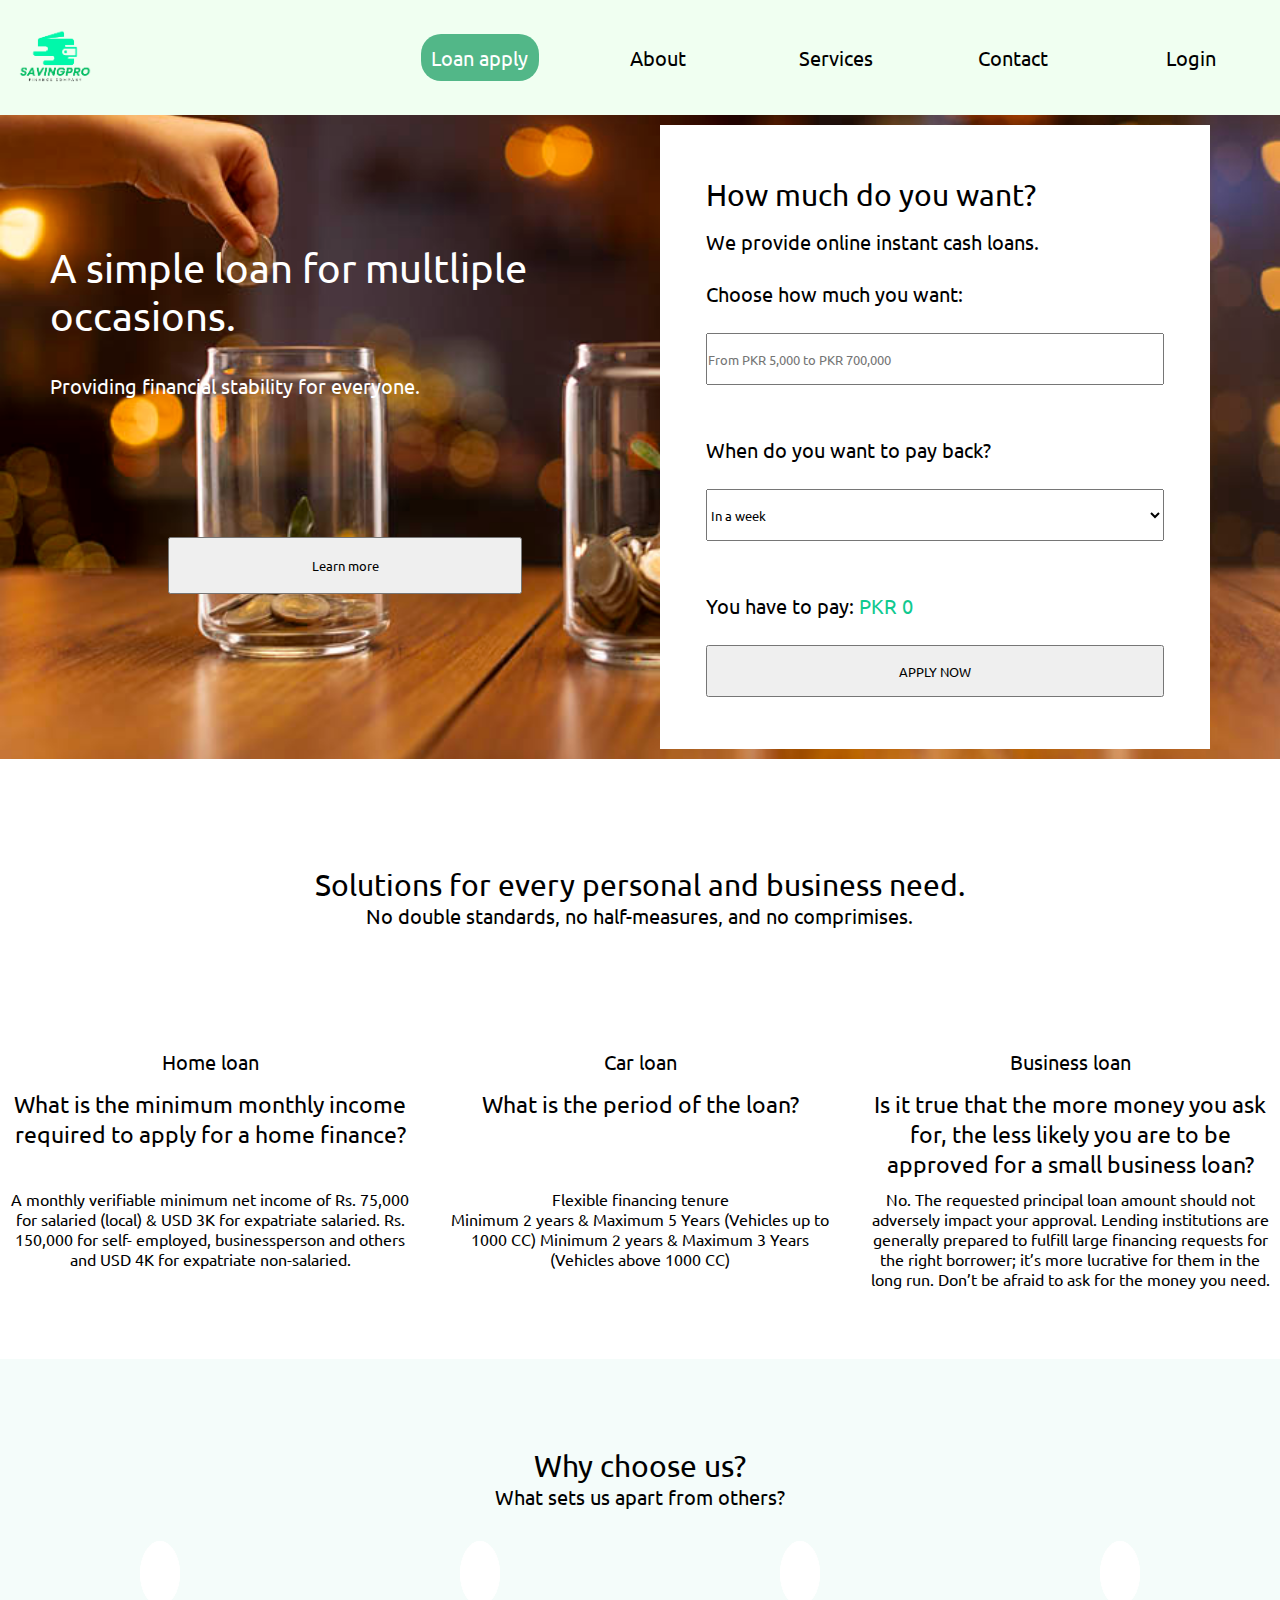
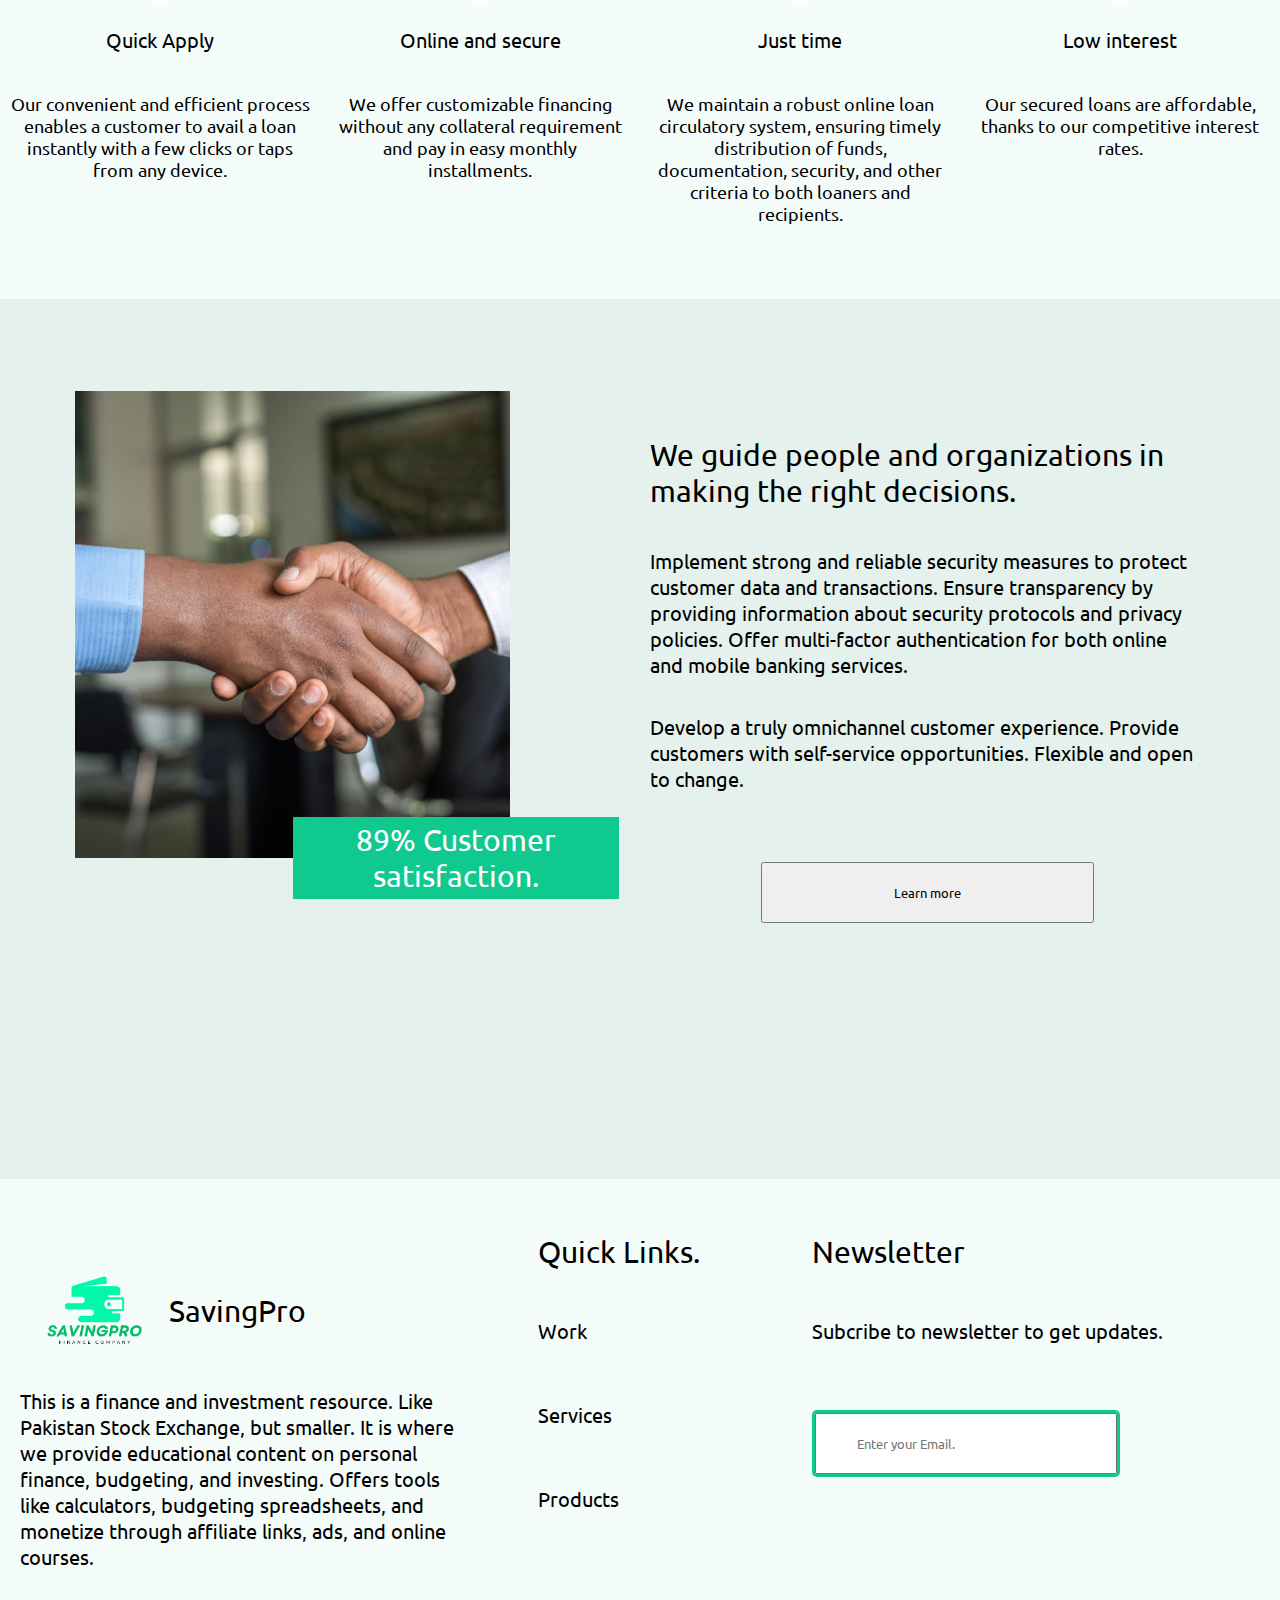
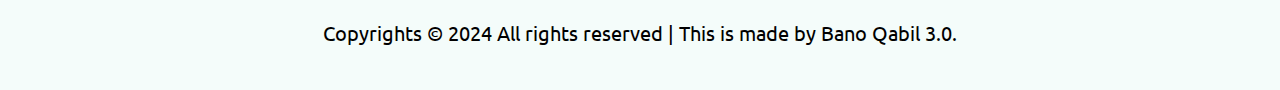
<file: index.html>
<!DOCTYPE html>
<html lang="en">
  <head>
    <meta charset="UTF-8" />
    <meta name="viewport" content="width=device-width, initial-scale=1.0" />
    <title>SavingPro Finance - Home</title>

    <!-- style.css -->
    <link rel="stylesheet" href="./style.css" />

    <!-- laptop.css -->
     <link rel="stylesheet" href="./laptop.css">

    <!-- tablet.css -->
    <link rel="stylesheet" href="./tablet.css" />

    <!-- mobile.css -->
    <link rel="stylesheet" href="./mobile.css" />

    <!-- loan-apply-style.css -->
    <link rel="stylesheet" href="./loan-apply-style.css">

    <!-- contact-style.css -->
    <link rel="stylesheet" href="./contact-style.css">

    <!-- font awesome cdn -->
    <link rel="stylesheet" href="https://cdnjs.cloudflare.com/ajax/libs/font-awesome/6.6.0/css/all.min.css" integrity="sha512-Kc323vGBEqzTmouAECnVceyQqyqdsSiqLQISBL29aUW4U/M7pSPA/gEUZQqv1cwx4OnYxTxve5UMg5GT6L4JJg==" crossorigin="anonymous" referrerpolicy="no-referrer" />

    <!-- Google fonts cdn -->
    <link rel="preconnect" href="https://fonts.googleapis.com">
    <link rel="preconnect" href="https://fonts.gstatic.com" crossorigin>
    <link href="https://fonts.googleapis.com/css2?family=Radio+Canada+Big:ital,wght@0,400..700;1,400..700&family=Ubuntu:ital,wght@0,300;0,400;0,500;0,700;1,300;1,400;1,500;1,700&display=swap" rel="stylesheet">
  </head>
  <body>
    <!-- index-container start -->
    <div class="index-container">
        <!-- navbar start -->
        <div class="navbar">
            
            <!-- navbar company name start -->
            <div class="navbar-company-logo">
                <a href="./index.html">
                    <img src="./images/SavingPro-green-bg-removed.png" style="width: 100%; min-width: 10rem; max-width: 11rem;" alt="Company logo">
                </a>
            </div>
            <!-- navbar company name end -->

            <!-- navbar-loan-apply start -->
            <div class="navbar-loan-apply">
                <a href="./loan-apply.html">Loan apply</a>
            </div>
            <!-- navbar-loan-apply end -->

            <!-- navbar About start -->
             <div class="navbar-about">
                <a href="./about.html">About</a>
             </div>
            <!-- navbar About end -->

            <!-- navbar Services start -->
            <div class="navbar-services">
                <a href="./services.html">Services</a>
             </div>
            <!-- navbar Services end -->

            <!-- navbar Contact start -->
            <div class="navbar-contact">
                <a href="./contact.html">Contact</a>
             </div>
            <!-- navbar Contact end -->

            <!-- navbar Login start -->
            <div class="navbar-login">
                <a href="./login.html">Login</a>
             </div>
            <!-- navbar Login end -->
        </div>
        <!-- navbar end -->
        
        <!-- intro-section start -->
        <div class="intro-section">
          
          <!-- intro-content start -->
          <div class="intro-content">
            <h1 class="intro-content-heading">
              A simple loan for multliple occasions.
            </h1>
            
            <br>
            <p class="intro-content-paragraph">Providing financial stability for everyone.</p>
            <!-- intro-content end -->
            
            <!--intro-content-learn start -->
            <br>
            <div class="intro-content-learn">
                <button class="learn-more-button" type="submit">Learn more
                </button>
            </div>
            <!-- intro-content-learn end -->
          </div>
          <!-- intro-content end -->
          
          <!-- intro-loan-instant start -->
          <div class="intro-loan-instant">
             <!--intro-form start -->
               <div class="intro-form">
                 <h2 class="intro-form-heading">How much do you want?</h2>
                 <p class="intro-form-paragraph">We provide online instant cash loans.</p>
                 <br>
                 <br>
  
                 <p class="intro-form-enter-amount-paragraph">Choose how much you want: </p>
                 <input class="intro-form-enter-amount-input" type="number" required placeholder="From PKR 5,000 to PKR 700,000">
                 <br>
  
                 
                 <p class="intro-form-enter-due-date-paragraph">When do you want to pay back? </p>
                 <select class="enter-due-date" name="enter-due-date">
                  <option value="amount-option-1">In a week</option>
                  <option value="amount-option-2">In a month</option>
                  <option value="amount-option-3">In a year</option>
                 </select>

                 <br>
                 <p class="you-have-to-pay-paragraph">You have to pay: <span class="text-primary">PKR 0</span></p>

                 <br>
                 <button class="you-have-to-pay-button" type="submit" style="text-transform: uppercase;">Apply Now</button>
               </div>
               <!-- intro-form end -->
          </div>
          
          <!-- intro-loan-instant end -->
        </div>
        <!-- intro-section end -->

        <!-- Loan options start -->
        <div class="loan-options">
          <div class="loan-options-content">
            <h2 class="loan-options-heading">Solutions for every personal and business need.</h2>

            <p class="loan-options-paragraph">No double standards, no half-measures, and no comprimises.</p>
          </div>

          <!-- loan-choice-container start -->
          <div class="loan-choice-container">
            <!-- loan-choice-1 start -->
            <div class="loan-choice-1">
              <div class="loan-choice-1-icon">
                <i class="fa-solid fa-house-chimney-window fa-3x"></i>
              </div>

              <div class="loan-choice-1-icon-text">Home loan</div>

              <div class="loan-choice-1-heading">
                <h3>What is the minimum monthly income required to apply for a home finance?</h3>
              </div>

              <div class="loan-choice-1-paragraph">
                <p>A monthly verifiable minimum net income of Rs. 75,000 for salaried (local) & USD 3K for expatriate salaried. Rs. 150,000 for self- employed, businessperson and others and USD 4K for expatriate non-salaried.</p>
              </div>
            </div>
            <!-- loan-choice-1 end -->
  
            <!-- loan-choice-2 start -->
            <div class="loan-choice-2">
              <div class="loan-choice-2-icon">
                <i class="fa-solid fa-car fa-3x"></i>
              </div>

              <div class="loan-choice-2-icon-text">Car loan</div>

              <div class="loan-choice-2-heading">
                <h3>What is the period of the loan?</h3>
              </div>

              <div class="loan-choice-2-paragraph">
                <p>Flexible financing tenure</p>
                <ul>
                  <li>Minimum 2 years & Maximum 5 Years (Vehicles up to 1000 CC)</li>
                  <li>Minimum 2 years & Maximum 3 Years (Vehicles above 1000 CC)</li>
                </ul>
              </div>
            </div>
            <!-- loan-choice-2 end -->
  
            <!-- loan-choice-3 start -->
            <div class="loan-choice-3">
              <div class="loan-choice-3-icon">
                <i class="fa-solid fa-building fa-3x"></i>
              </div>

              <div class="loan-choice-3-icon-text">Business loan</div>

              <div class="loan-choice-3-heading">
                <h3><b>Is it true that the more money you ask for, the less likely you are to be approved for a small business loan?</b></h3>
              </div>

              <div class="loan-choice-3-paragraph">
                <p>No. The requested principal loan amount should not adversely impact your approval. Lending institutions are generally prepared to fulfill large financing requests for the right borrower; it’s more lucrative for them in the long run. Don’t be afraid to ask for the money you need.</p>
              </div>
            </div>
            <!-- loan-choice-3 end -->
          </div>
          <!-- loan-choice-container end -->
        </div>
        <!-- Loan options end  -->

        <!-- features start -->
        <div class="features">
          <!-- features-content start -->
          <div class="features-content">
            <div class="features-heading"><h2>Why choose us?</h2></div>
            <p class="features-paragraph">What sets us apart from others?</p>

          </div>
          <!-- features-content end -->

          <!-- features-USP-container start -->
          <div class="features-USP-container">
            <!-- features-USP-1 start -->
            <div class="features-USP-1">
              <div class="features-USP-1-icon">
                <i class="fa-solid fa-gauge-high fa-3x"></i>
              </div>
              <div class="features-USP-1-heading">Quick Apply</div>
              <div class="features-USP-1-paragraph">
                <p>
                  Our convenient and efficient process enables a customer to avail a loan instantly with a few clicks or taps from any device.
                </p>
              </div>
            </div>
            <!-- features-USP-1 end -->

            <!-- features-USP-2 start -->
            <div class="features-USP-2">
              <div class="features-USP-2-icon">
                <i class="fa-solid fa-file-shield fa-3x"></i>
                </i>
              </div>
              <div class="features-USP-2-heading">Online and secure</div>
              <div class="features-USP-2-paragraph">We offer customizable financing without any collateral requirement and pay in easy monthly installments.</div>
            </div>
            <!-- features-USP-2 end -->

            <!-- features-USP-3 start -->
            <div class="features-USP-3">
              <div class="features-USP-3-icon">
                <i class="fa-solid fa-hourglass-end fa-3x"></i>
              </div>
              <div class="features-USP-3-heading">Just time</div>
              <div class="features-USP-3-paragraph">We maintain a robust online loan circulatory system, ensuring timely distribution of funds, documentation, security, and other criteria to both loaners and recipients.</div>
            </div>
            <!-- features-USP-3 end -->

            <!-- features-USP-4 start -->
            <div class="features-USP-4">
              <div class="features-USP-4-icon">
                <i class="fa-regular fa-handshake fa-3x"></i>
              </div>
              <div class="features-USP-4-heading">Low interest</div>
              <div class="features-USP-4-paragraph">Our secured loans are affordable, thanks to our competitive interest rates.</div>
            </div>
            <!-- features-USP-4 end -->
          </div>
          <!-- features-USP-container end -->
        </div>
        <!-- features end -->

         <!-- customer-satisfaction start -->
        <div class="customer-satisfaction">
          <!-- customer-image-container start -->
           <div class="customer-image-container">
            <div class="customer-image"></div>
            <div class="customer-percentage">
              <h2>89% Customer satisfaction.</h2>
            </div>
           </div>
          <!-- customer-image-container end -->

          <!-- customer-content start -->
           <div class="customer-content">
            <div class="customer-heading">
              <h2>We guide people and organizations in making the right decisions.</h2>
            </div>
            <div class="customer-paragraph">
              <p>Implement strong and reliable security measures to protect customer data and transactions. Ensure transparency by providing information about security protocols and privacy policies. Offer multi-factor authentication for both online and mobile banking services.</p>
            </div>
            <div class="customer-bullet-points">
              <ul>
                <li>Develop a truly omnichannel customer experience.</li>
                <li>Provide customers with self-service opportunities.</li>
                <li>Flexible and open to change.</li>
              </ul>
            </div>
            <div class="customer-learn-more">
                <button class="customer-learn-more-button" type="submit">Learn more</button>
            </div>
           </div>
          <!-- customer-content end -->
        </div>
         <!-- customer-satisfaction end -->

          <!-- footer start -->
           <div class="footer">
            <!-- company-content start -->
            <div class="company-content">
              <div class="company-logo">
                <img src="./images/SavingPro-green-bg-removed.png" style="width: 100%;" alt="Company logo">
              </div>

              <div class="company-heading">
                <h2>SavingPro</h2>
              </div>

              <div class="company-paragraph">
                <p>This is a finance and investment resource. Like Pakistan Stock Exchange, but smaller.

                  It is where we provide educational content on personal finance, budgeting, and investing. Offers tools like calculators, budgeting spreadsheets, and monetize through affiliate links, ads, and online courses.</p>
              </div>
            </div>
            <!-- company-content end -->

            <!-- quick-links start -->
             <div class="quick-links">
              <div class="quick-links-heading">
                <h2>Quick Links.</h2>
              </div>

              <div class="quick-links-work">
                Work
              </div>

              <div class="quick-links-services">
                Services
              </div>

              <div class="quick-links-products">
                <p>Products</p>
              </div>
             </div>
            <!-- quick-links end -->

            <!-- newsLetter start --> 
             <div class="newsLetter">
              <div class="newsLetter-heading">
                <h2>Newsletter</h2>
              </div>

              <div class="newsLetter-paragraph">
                <p>Subcribe to newsletter to get updates.</p>
              </div>

              <div class="newsLetter-input-container">
                <div class="newsLetter-input">
                  <input type="email" placeholder="Enter your Email." style="padding: 2rem 4rem;">
                </div>

                <div class="newsLetter-button">
                  <button type="submit" class="newsLetter-button-btn">
                    <i class="fa-solid fa-square-caret-right fa-5x"></i>
                  </button>
                </div>
              </div>

              <div class="newsLetter-social-media-links">
                <div class="social-media-1">
                  <i class="fa-brands fa-facebook fa-2x"></i>
                </div>
                <div class="social-media-2">
                  <i class="fa-brands fa-instagram fa-2x"></i>
                </div>
                <div class="social-media-3">
                  <i class="fa-brands fa-linkedin-in fa-2x"></i>
                </div>
                <div class="social-media-4">
                  <i class="fa-brands fa-youtube fa-2x"></i>
                </div>
              </div>
             </div>
            <!-- newsLetter end -->

            <!-- copyrights start -->
            <div class="copyrights">
              <div class="copyrights-paragraph">
                <p>Copyrights &copy; 2024 All rights reserved | This is made by Bano Qabil 3.0.</p>
              </div>
            </div>
            <!-- copyrights end -->
           </div>
         <!-- footer end -->
    </div>
    <!-- index-container end -->
  </body>
</html>
</file>
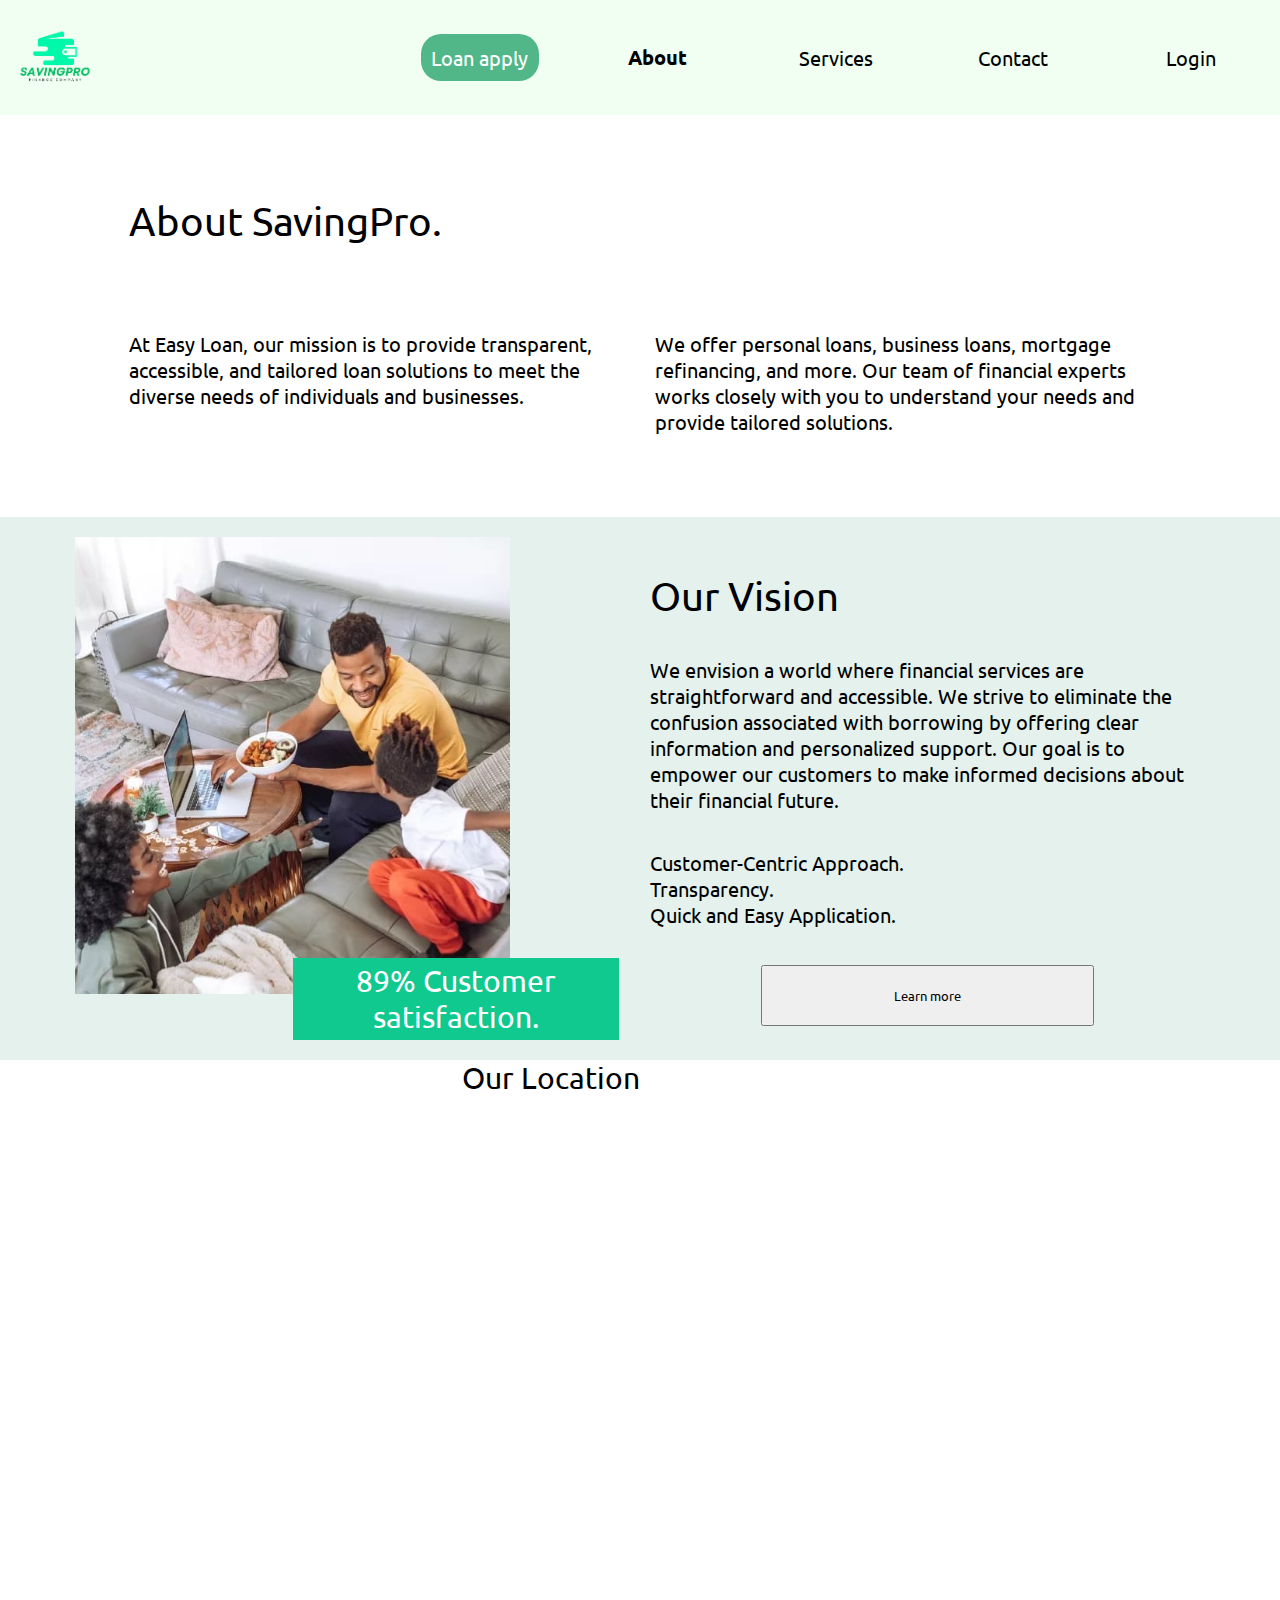
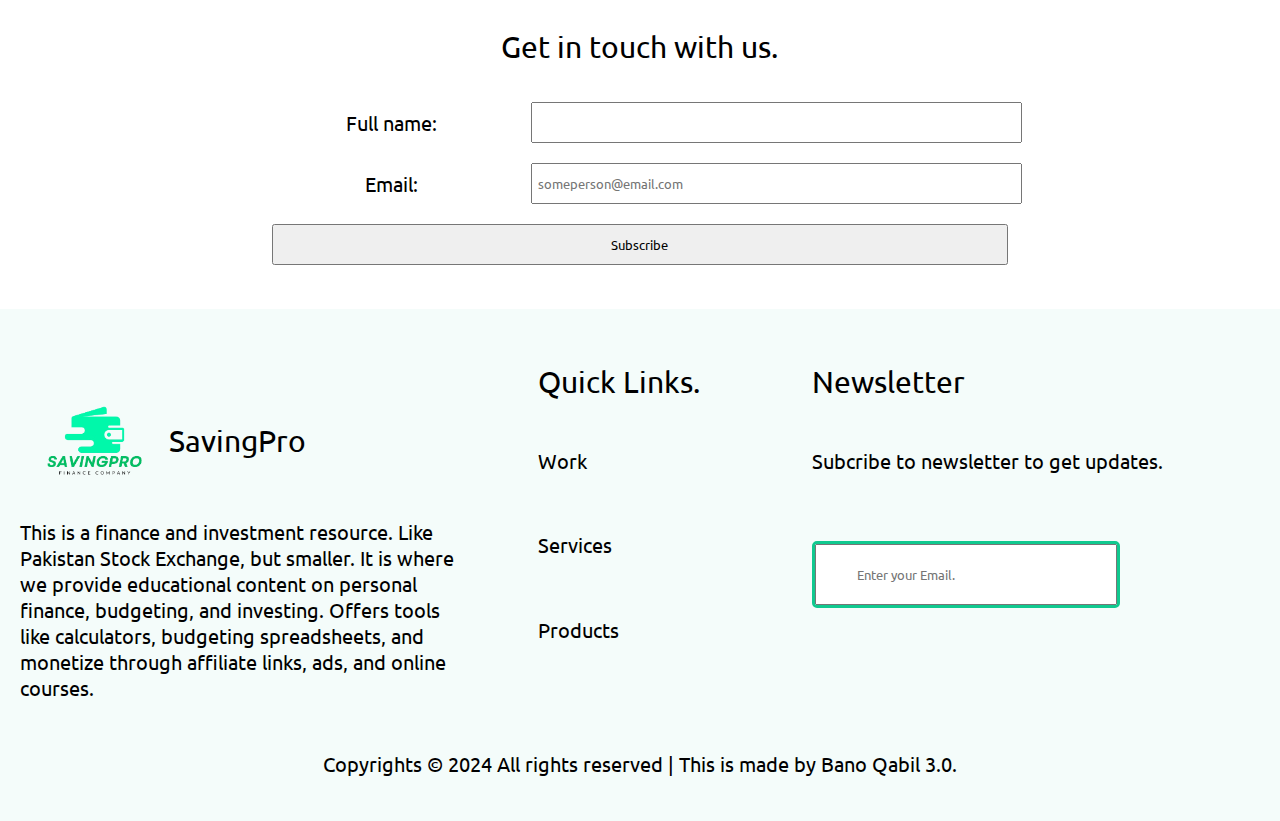
<file: about.html>
<!DOCTYPE html>
<html lang="en">
  <head>
    <meta charset="UTF-8" />
    <meta name="viewport" content="width=device-width, initial-scale=1.0" />
    <title>SavingPro Finance - About</title>

    <!-- style.css -->
    <link rel="stylesheet" href="./style.css" />

    <!-- laptop.css -->
    <link rel="stylesheet" href="./laptop.css" />

    <!-- tablet.css -->
    <link rel="stylesheet" href="./tablet.css" />

    <!-- mobile.css -->
    <link rel="stylesheet" href="./mobile.css" />

    <!-- loan-apply-style.css -->
    <link rel="stylesheet" href="./loan-apply-style.css" />

    <!-- contact-style.css -->
    <link rel="stylesheet" href="./contact-style.css" />

    <!-- about-style.css -->
    <link rel="stylesheet" href="./about-style.css" />

    <!-- font awesome cdn -->
    <link
      rel="stylesheet"
      href="https://cdnjs.cloudflare.com/ajax/libs/font-awesome/6.6.0/css/all.min.css"
      integrity="sha512-Kc323vGBEqzTmouAECnVceyQqyqdsSiqLQISBL29aUW4U/M7pSPA/gEUZQqv1cwx4OnYxTxve5UMg5GT6L4JJg=="
      crossorigin="anonymous"
      referrerpolicy="no-referrer"
    />

    <!-- Google fonts cdn -->
    <link rel="preconnect" href="https://fonts.googleapis.com" />
    <link rel="preconnect" href="https://fonts.gstatic.com" crossorigin />
    <link
      href="https://fonts.googleapis.com/css2?family=Radio+Canada+Big:ital,wght@0,400..700;1,400..700&family=Ubuntu:ital,wght@0,300;0,400;0,500;0,700;1,300;1,400;1,500;1,700&display=swap"
      rel="stylesheet"
    />
  </head>
  <body>
    <!-- index-container start -->
    <div class="index-container-for-about">
      <!-- navbar start -->
      <div class="navbar">
        <!-- navbar company name start -->
        <div class="navbar-company-logo">
          <a href="./index.html">
            <img
              src="./images/SavingPro-green-bg-removed.png"
              style="width: 100%; min-width: 10rem; max-width: 11rem"
              alt="Company logo"
            />
          </a>
        </div>
        <!-- navbar company name end -->

        <!-- navbar-loan-apply start -->
        <div class="navbar-loan-apply">
          <a href="./loan-apply.html">Loan apply</a>
        </div>
        <!-- navbar-loan-apply end -->

        <!-- navbar About start -->
        <div class="navbar-about">
          <a class="active" href="./about.html">About</a>
        </div>
        <!-- navbar About end -->

        <!-- navbar Services start -->
        <div class="navbar-services">
          <a href="./services.html">Services</a>
        </div>
        <!-- navbar Services end -->

        <!-- navbar Contact start -->
        <div class="navbar-contact">
          <a href="./contact.html">Contact</a>
        </div>
        <!-- navbar Contact end -->

        <!-- navbar Login start -->
        <div class="navbar-login">
          <a href="./login.html">Login</a>
        </div>
        <!-- navbar Login end -->
      </div>
      <!-- navbar end -->

      <!-- Muhammad Faisal's work start -->

      <!-- about-intro-section start -->
      <div class="about-intro-section">
        <div class="about-heading">
          <h1>About SavingPro.</h1>
        </div>

        <div class="about-paragraph-1">
          <p>
            At Easy Loan, our mission is to provide transparent, accessible, and tailored loan solutions to meet the diverse needs of individuals and businesses.
          </p>
        </div>

        <div class="about-paragraph-2">
          <p>
            We offer personal loans, business loans, mortgage refinancing, and more. Our team of financial experts works closely with you to understand your needs and provide tailored solutions.
          </p>
        </div>
      </div>
      <!-- about-intro-section end -->

      <!-- about-hero Section start -->
      <div class="about-hero-section">
        <!-- about-hero-intro start -->
        <div class="about-hero-image-container">
          <div class="about-hero-image">
            <img
              src="./images/muhammad-faisal/WhatsApp Image 2024-10-07 at 3.52.40 AM.jpeg"
              alt="WhatsApp Image 2024-10-07 at 3.52.40 AM.jpeg"
              class="about-hero-image-element"
            />
          </div>

          <div class="about-hero-percentage">
            <h2>89% Customer satisfaction.</h2>
          </div>
        </div>
        <!-- about-hero-intro end -->

        <!-- about-hero-content start -->
        <section class="about-hero-content section" id="section1">
          <h1 class="about-hero-heading text-center">Our Vision</h1>
          <p class="about-hero-paragraph">
            We envision a world where financial services are straightforward and
            accessible. We strive to eliminate the confusion associated with
            borrowing by offering clear information and personalized support.
            Our goal is to empower our customers to make informed decisions
            about their financial future.
          </p>

          <div class="about-hero-bullet-points">
            <ul>
              <li>Customer-Centric Approach.</li>
              <li>Transparency.</li>
              <li>Quick and Easy Application.</li>
            </ul>
          </div>

          <div class="about-hero-learn-more">
            <button class="about-hero-learn-more-button">Learn more</button>
          </div>
        </section>
        <!-- about-hero-content end -->
      </div>
      <!-- about-hero Section end -->

      <!-- Google Maps Section start -->
      <div class="google-maps-section" id="map">
        <div class="google-maps-element">
          <h2 class="google-map-heading text-center">Our Location</h2>
          <iframe class="google-map-iframe"
          src="https://www.google.com/maps/embed?pb=!1m18!1m12!1m3!1d3618.2463933431277!2d67.02694287414337!3d24.9236748427275!2m3!1f0!2f0!3f0!3m2!1i1024!2i768!4f13.1!3m3!1m2!1s0x3eb33f915d28ae07%3A0x1eaeff08b129e741!2sPakistan%20Central%20Homeopathic%20Medical%20College%20%26%20Hospital!5e0!3m2!1sen!2s!4v1728311759602!5m2!1sen!2s"
          width="100%"
          height="450"
          style="border: 0"
          allowfullscreen=""
          loading="lazy"
          referrerpolicy="no-referrer-when-downgrade"
          ></iframe>
        </div>
      </div>
      <!-- Google Maps Section end -->
      
      <!-- about-newsletter start -->
      <div class="about-newsletter">
        <h2 class="about-newsletter-heading text-center">Get in touch with us.</h2>
        <form class="about-newsletter-form">
          <label class="about-newsletter-label-name" for="about-newsletter-label-name">
            Full name:
          </label>

          <input type="text" class="about-newsletter-input-name" >

          <label for="about-newsletter-label-email" class="about-newsletter-label-email">
            Email:
          </label>

          <input type="email" class="about-newsletter-input-email" placeholder="someperson@email.com">

          <button class="about-newsletter-button" type="submit">Subscribe</button>
        </form>
      </div>
      <!-- about-newsletter end -->

      <!-- Muhammad Faisal's work end -->

      <!-- footer start -->
      <div class="footer">
        <!-- company-content start -->
        <div class="company-content">
          <div class="company-logo">
            <img
              src="./images/SavingPro-green-bg-removed.png"
              style="width: 100%"
              alt="Company logo"
            />
          </div>

          <div class="company-heading">
            <h2>SavingPro</h2>
          </div>

          <div class="company-paragraph">
            <p>
              This is a finance and investment resource. Like Pakistan Stock
              Exchange, but smaller. It is where we provide educational content
              on personal finance, budgeting, and investing. Offers tools like
              calculators, budgeting spreadsheets, and monetize through
              affiliate links, ads, and online courses.
            </p>
          </div>
        </div>
        <!-- company-content end -->

        <!-- quick-links start -->
        <div class="quick-links">
          <div class="quick-links-heading">
            <h2>Quick Links.</h2>
          </div>

          <div class="quick-links-work">Work</div>

          <div class="quick-links-services">Services</div>

          <div class="quick-links-products">
            <p>Products</p>
          </div>
        </div>
        <!-- quick-links end -->

        <!-- newsLetter start -->
        <div class="newsLetter">
          <div class="newsLetter-heading">
            <h2>Newsletter</h2>
          </div>

          <div class="newsLetter-paragraph">
            <p>Subcribe to newsletter to get updates.</p>
          </div>

          <div class="newsLetter-input-container">
            <div class="newsLetter-input">
              <input
                type="email"
                placeholder="Enter your Email."
                style="padding: 2rem 4rem"
              />
            </div>

            <div class="newsLetter-button">
              <button type="submit" class="newsLetter-button-btn">
                <i class="fa-solid fa-square-caret-right fa-5x"></i>
              </button>
            </div>
          </div>

          <div class="newsLetter-social-media-links">
            <div class="social-media-1">
              <i class="fa-brands fa-facebook fa-2x"></i>
            </div>
            <div class="social-media-2">
              <i class="fa-brands fa-instagram fa-2x"></i>
            </div>
            <div class="social-media-3">
              <i class="fa-brands fa-linkedin-in fa-2x"></i>
            </div>
            <div class="social-media-4">
              <i class="fa-brands fa-youtube fa-2x"></i>
            </div>
          </div>
        </div>
        <!-- newsLetter end -->

        <!-- copyrights start -->
        <div class="copyrights">
          <div class="copyrights-paragraph">
            <p>
              Copyrights &copy; 2024 All rights reserved | This is made by Bano
              Qabil 3.0.
            </p>
          </div>
        </div>
        <!-- copyrights end -->
      </div>
      <!-- footer end -->
    </div>
    <!-- index-container end -->
  </body>
</html>
</file>
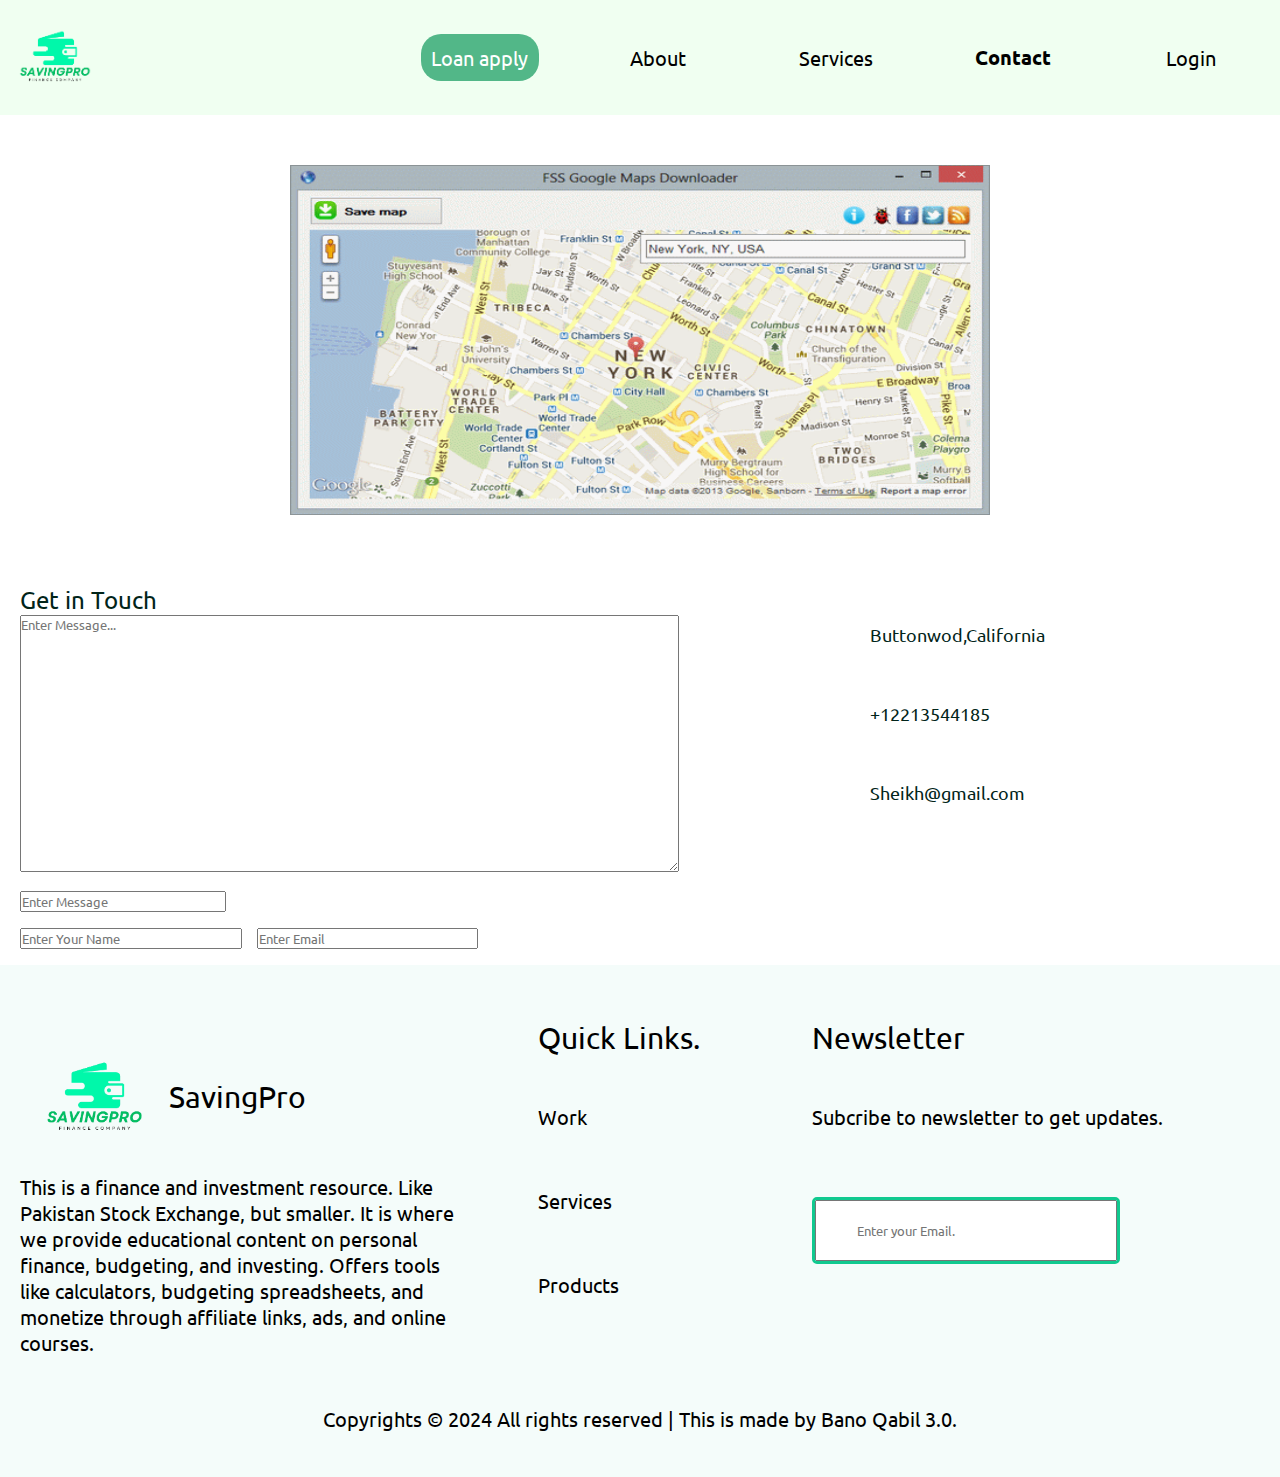
<file: contact.html>
<!DOCTYPE html>
<html lang="en">
  <head>
    <meta charset="UTF-8" />
    <meta name="viewport" content="width=device-width, initial-scale=1.0" />
    <title>SavingPro Finance - Home</title>

    <!-- style.css -->
    <link rel="stylesheet" href="./style.css" />

    <!-- laptop.css -->
     <link rel="stylesheet" href="./laptop.css">

    <!-- tablet.css -->
    <link rel="stylesheet" href="./tablet.css" />

    <!-- mobile.css -->
    <link rel="stylesheet" href="./mobile.css" />

    <!-- loan-apply-style.css -->
    <link rel="stylesheet" href="./loan-apply-style.css">

    <!-- contact-style.css -->
     <link rel="stylesheet" href="./contact-style.css">

    <!-- font awesome cdn -->
    <link rel="stylesheet" href="https://cdnjs.cloudflare.com/ajax/libs/font-awesome/6.6.0/css/all.min.css" integrity="sha512-Kc323vGBEqzTmouAECnVceyQqyqdsSiqLQISBL29aUW4U/M7pSPA/gEUZQqv1cwx4OnYxTxve5UMg5GT6L4JJg==" crossorigin="anonymous" referrerpolicy="no-referrer" />

    <!-- Google fonts cdn -->
    <link rel="preconnect" href="https://fonts.googleapis.com">
    <link rel="preconnect" href="https://fonts.gstatic.com" crossorigin>
    <link href="https://fonts.googleapis.com/css2?family=Radio+Canada+Big:ital,wght@0,400..700;1,400..700&family=Ubuntu:ital,wght@0,300;0,400;0,500;0,700;1,300;1,400;1,500;1,700&display=swap" rel="stylesheet">
  </head>
  <body>
    <!-- index-container start -->
    <div class="index-container-for-contact">
        <!-- navbar start -->
        <div class="navbar">
            
            <!-- navbar company name start -->
            <div class="navbar-company-logo">
                <a href="./index.html">
                    <img src="./images/SavingPro-green-bg-removed.png" style="width: 100%; min-width: 10rem; max-width: 11rem;" alt="Company logo">
                </a>
            </div>
            <!-- navbar company name end -->

            <!-- navbar-loan-apply start -->
            <div class="navbar-loan-apply">
                <a href="./loan-apply.html">Loan apply</a>
            </div>
            <!-- navbar-loan-apply end -->

            <!-- navbar About start -->
             <div class="navbar-about">
                <a href="./about.html">About</a>
             </div>
            <!-- navbar About end -->

            <!-- navbar Services start -->
            <div class="navbar-services">
                <a href="./services.html">Services</a>
             </div>
            <!-- navbar Services end -->

            <!-- navbar Contact start -->
            <div class="navbar-contact">
                <a class="active" href="./contact.html">Contact</a>
             </div>
            <!-- navbar Contact end -->

            <!-- navbar Login start -->
            <div class="navbar-login">
                <a href="./login.html">Login</a>
             </div>
            <!-- navbar Login end -->
        </div>
        <!-- navbar end -->
        

        <!-- Sannan's work start -->
        <!-- contact-section start -->
        <div class="contact-section">
          <!-- Sannan's work start -->
          <img class="google-map-sample" src="./images/sannan-images/google-map-sample.png" alt="Google map sample.">

          <div class="contact-container">
            <div class="child-1">
    
                <h1>Get in Touch</h1>
                <textarea rows="15" cols="80" placeholder="Enter Message..."></textarea>

                <br> <br>

                <input type="Enter Message" placeholder="Enter Message"> <br> <br>

                <input type="text" placeholder="Enter Your Name"> &nbsp; &nbsp;

                <input type="text" placeholder="Enter Email"> <br> <br>

                <textarea rows="1" cols="75" placeholder="Enter Subject"></textarea> <br> <br>

                <button type="submit" class="child-1-button">send</button>

                <div class="child-2">
                    <h2><i class="fa-solid fa-house"></i>Buttonwod,California</h2>
                    <p class="child-2-paragraph-1">Rosemead,CA9177</p>
                    <h2><i class="fa-solid fa-phone"></i>+12213544185</h2>
                    <p class="child-2-paragraph-2">Mon to Fri 9am to 6pm</p>
                    <h2><i class="fa-solid fa-envelope"></i>Sheikh@gmail.com</h2>
                    <p class="child-2-paragraph-3">send us your query time</p>
    
                </div>
            </div>
        </div>
          <!-- Sannan's work end -->
        </div>
        <!-- contact-section end -->
        <!-- Sannan's work end -->
         
          <!-- footer start -->
           <div class="footer">
            <!-- company-content start -->
            <div class="company-content">
              <div class="company-logo">
                <img src="./images/SavingPro-green-bg-removed.png" style="width: 100%;" alt="Company logo">
              </div>

              <div class="company-heading">
                <h2>SavingPro</h2>
              </div>

              <div class="company-paragraph">
                <p>This is a finance and investment resource. Like Pakistan Stock Exchange, but smaller.

                  It is where we provide educational content on personal finance, budgeting, and investing. Offers tools like calculators, budgeting spreadsheets, and monetize through affiliate links, ads, and online courses.</p>
              </div>
            </div>
            <!-- company-content end -->

            <!-- quick-links start -->
             <div class="quick-links">
              <div class="quick-links-heading">
                <h2>Quick Links.</h2>
              </div>

              <div class="quick-links-work">
                Work
              </div>

              <div class="quick-links-services">
                Services
              </div>

              <div class="quick-links-products">
                <p>Products</p>
              </div>
             </div>
            <!-- quick-links end -->

            <!-- newsLetter start --> 
             <div class="newsLetter">
              <div class="newsLetter-heading">
                <h2>Newsletter</h2>
              </div>

              <div class="newsLetter-paragraph">
                <p>Subcribe to newsletter to get updates.</p>
              </div>

              <div class="newsLetter-input-container">
                <div class="newsLetter-input">
                  <input type="email" placeholder="Enter your Email." style="padding: 2rem 4rem;">
                </div>

                <div class="newsLetter-button">
                  <button type="submit" class="newsLetter-button-btn">
                    <i class="fa-solid fa-square-caret-right fa-5x"></i>
                  </button>
                </div>
              </div>

              <div class="newsLetter-social-media-links">
                <div class="social-media-1">
                  <i class="fa-brands fa-facebook fa-2x"></i>
                </div>
                <div class="social-media-2">
                  <i class="fa-brands fa-instagram fa-2x"></i>
                </div>
                <div class="social-media-3">
                  <i class="fa-brands fa-linkedin-in fa-2x"></i>
                </div>
                <div class="social-media-4">
                  <i class="fa-brands fa-youtube fa-2x"></i>
                </div>
              </div>
             </div>
            <!-- newsLetter end -->

            <!-- copyrights start -->
            <div class="copyrights">
              <div class="copyrights-paragraph">
                <p>Copyrights &copy; 2024 All rights reserved | This is made by Bano Qabil 3.0.</p>
              </div>
            </div>
            <!-- copyrights end -->
           </div>
         <!-- footer end -->
    </div>
    <!-- index-container end -->
  </body>
</html>
</file>
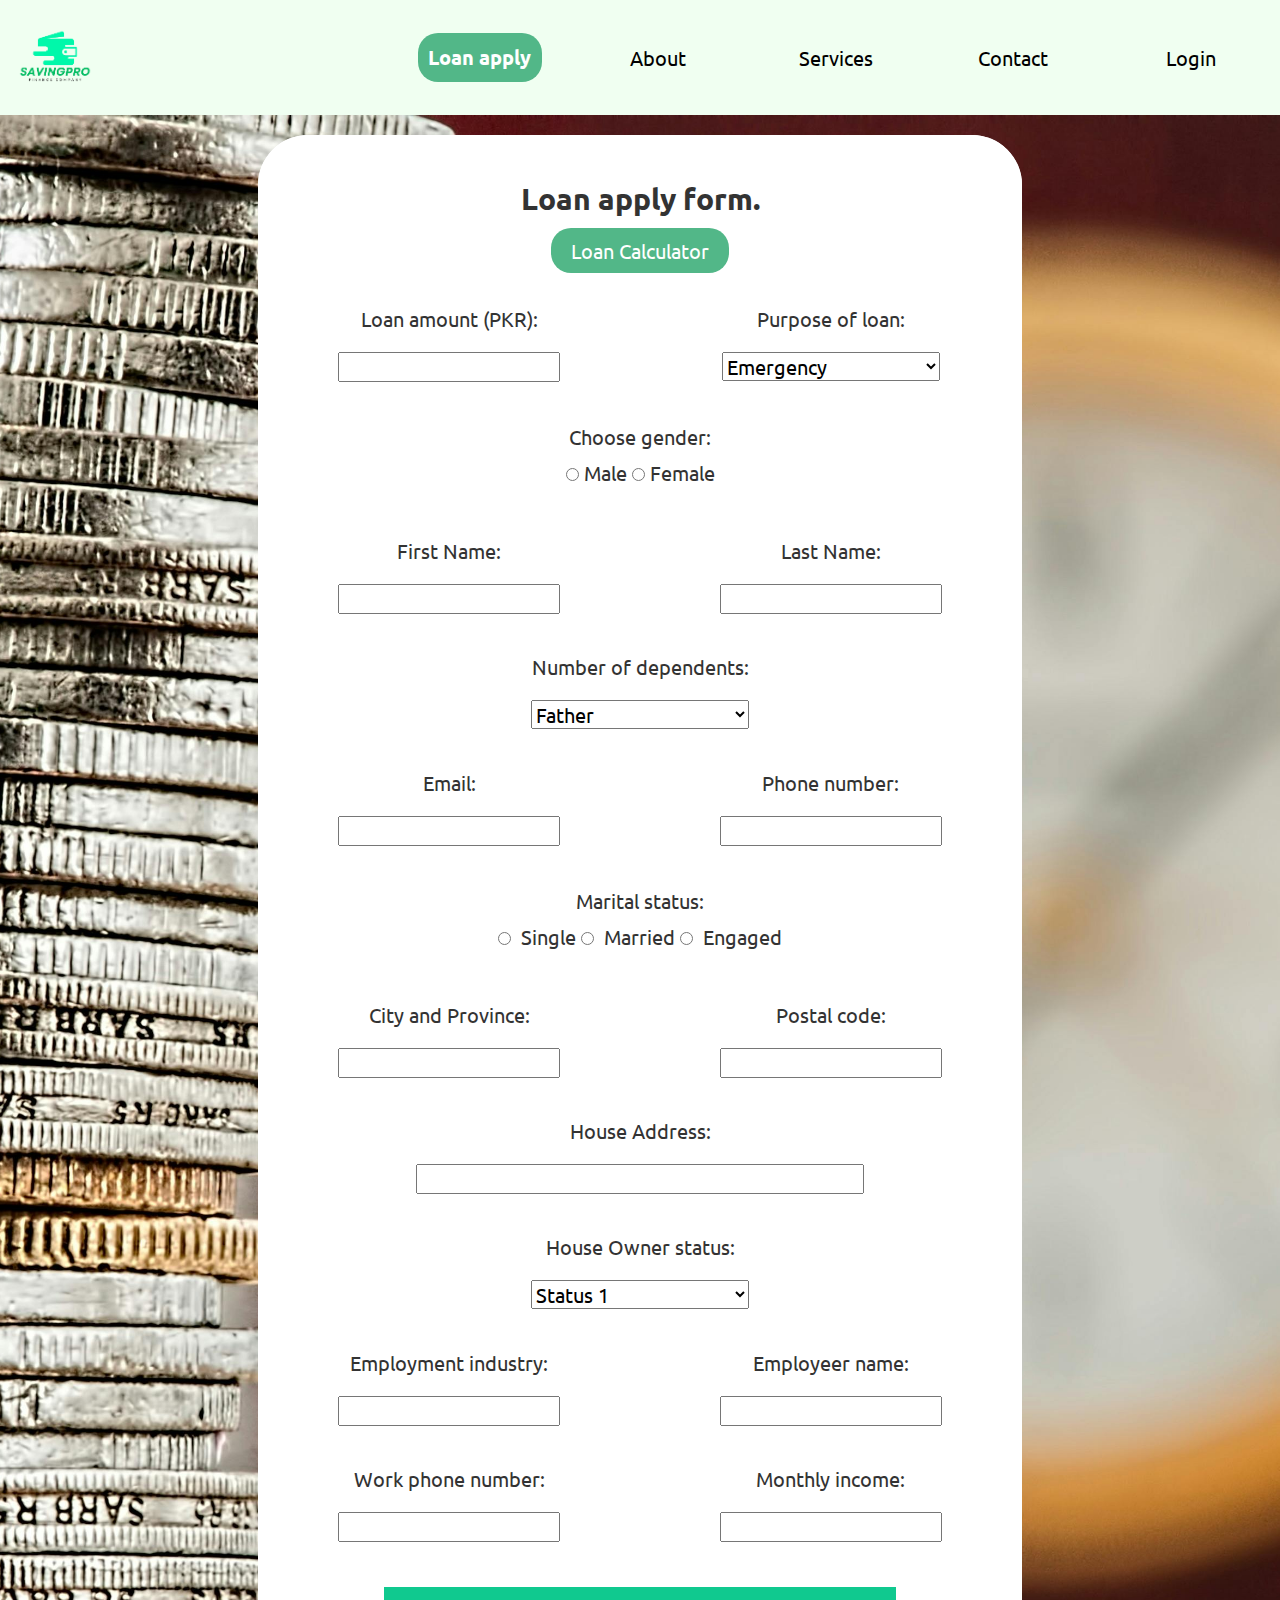
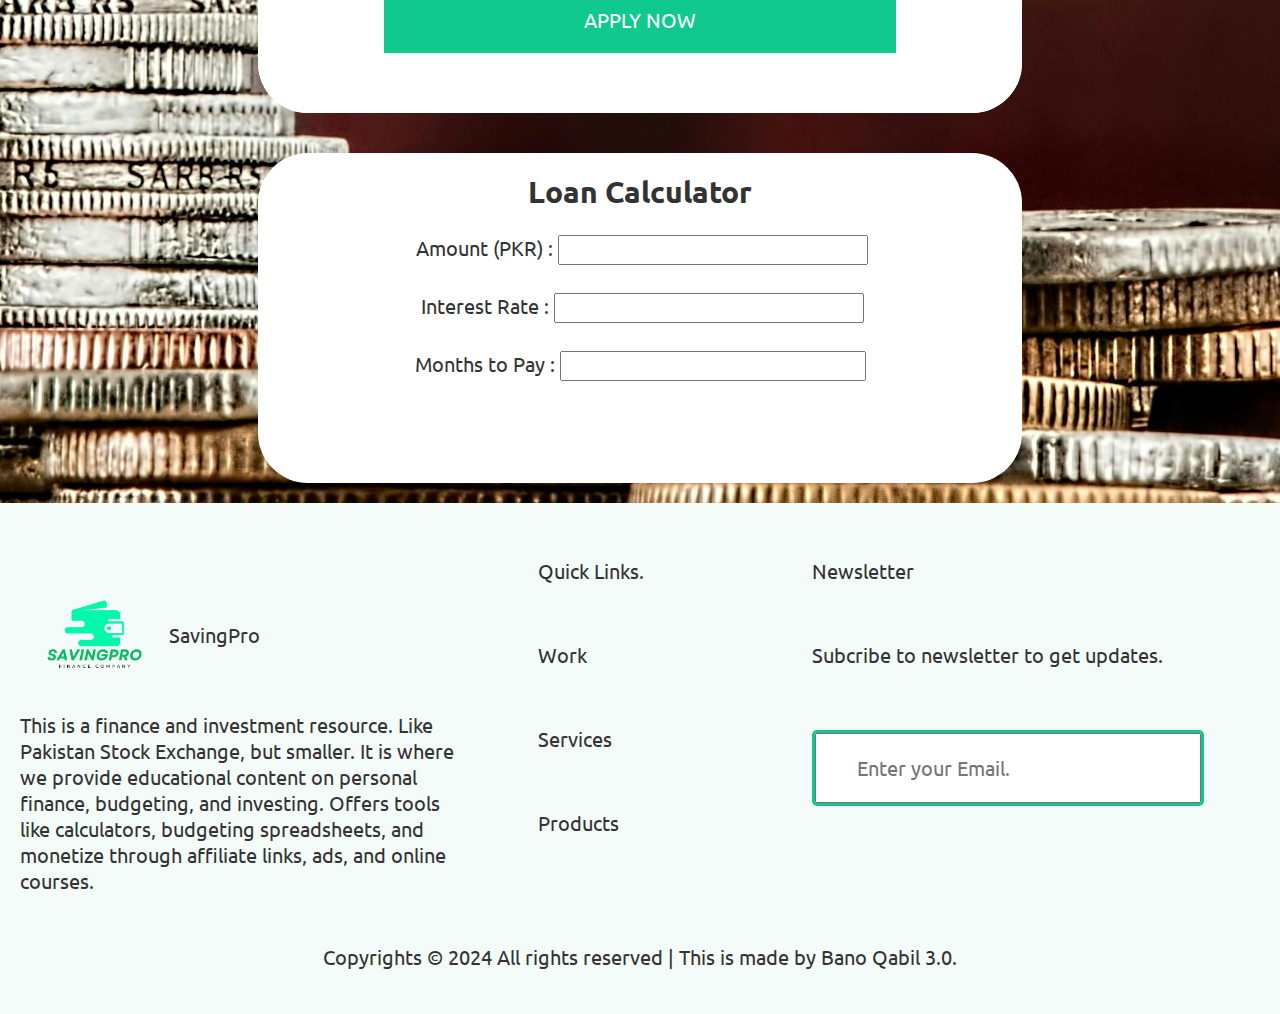
<file: loan-apply.html>
<!DOCTYPE html>
<html lang="en">
  <head>
    <meta charset="UTF-8" />
    <meta name="viewport" content="width=device-width, initial-scale=1.0" />
    <title>SavingPro Finance - Home</title>

    <!-- style.css -->
    <link rel="stylesheet" href="./style.css" />

    <!-- laptop.css -->
     <link rel="stylesheet" href="./laptop.css">

    <!-- tablet.css -->
    <link rel="stylesheet" href="./tablet.css" />

    <!-- mobile.css -->
    <link rel="stylesheet" href="./mobile.css" />

    <!-- loan-apply-style.css -->
     <link rel="stylesheet" href="./loan-apply-style.css">

     <!-- contact-style.css -->
     <link rel="stylesheet" href="./contact-style.css">

     <!-- services-style.css -->
    <link rel="stylesheet" href="./services-style.css">

    <!-- font awesome cdn -->
    <link rel="stylesheet" href="https://cdnjs.cloudflare.com/ajax/libs/font-awesome/6.6.0/css/all.min.css" integrity="sha512-Kc323vGBEqzTmouAECnVceyQqyqdsSiqLQISBL29aUW4U/M7pSPA/gEUZQqv1cwx4OnYxTxve5UMg5GT6L4JJg==" crossorigin="anonymous" referrerpolicy="no-referrer" />

    <!-- Google fonts cdn -->
    <link rel="preconnect" href="https://fonts.googleapis.com">
    <link rel="preconnect" href="https://fonts.gstatic.com" crossorigin>
    <link href="https://fonts.googleapis.com/css2?family=Radio+Canada+Big:ital,wght@0,400..700;1,400..700&family=Ubuntu:ital,wght@0,300;0,400;0,500;0,700;1,300;1,400;1,500;1,700&display=swap" rel="stylesheet">
  </head>
  <body>
    <!-- index-container start -->
    <div class="index-container-for-loan">
        <!-- navbar start -->
        <div class="navbar">
            
            <!-- navbar company name start -->
            <div class="navbar-company-logo">
              <a href="./index.html">
                  <img src="./images/SavingPro-green-bg-removed.png" style="width: 100%; min-width: 10rem; max-width: 11rem;" alt="Company logo">
              </a>
          </div>
            <!-- navbar company name end -->

            <!-- navbar-loan-apply start -->
            <div class="navbar-loan-apply">
                <a class="active" href="./loan-apply.html">Loan apply</a>
            </div>
            <!-- navbar-loan-apply end -->

            <!-- navbar About start -->
             <div class="navbar-about">
                <a href="./about.html">About</a>
             </div>
            <!-- navbar About end -->

            <!-- navbar Services start -->
            <div class="navbar-services">
                <a href="./services.html">Services</a>
             </div>
            <!-- navbar Services end -->

            <!-- navbar Contact start -->
            <div class="navbar-contact">
                <a href="./contact.html">Contact</a>
             </div>
            <!-- navbar Contact end -->

            <!-- navbar Login start -->
            <div class="navbar-login">
                <a href="./login.html">Login</a>
             </div>
            <!-- navbar Login end -->
        </div>
        <!-- navbar end -->

        <!-- loan-apply-section start -->
         <div class="loan-apply-section">
            <!-- loan-apply-form start -->
             <div class="loan-apply-form">
                <form action="" class="loan-apply-form">
                  <!-- loan-apply-choose-container start -->
                   <div class="loan-apply-choose-container">
                    <!-- loan-apply-heading start -->
                     <div class="loan-apply-heading">
                      <h1>Loan apply form.</h2>
                     </div>
                    <!-- loan-apply-heading end -->
                    <!-- loan-apply-calculator-link start -->
                     <div class="loan-apply-calculator-link">
                      <a class="loan-apply-calculator-link-button" href="#calculator">Loan Calculator</a>
                     </div>
                    <!-- loan-apply-calculator-link end -->
                   </div>
                  <!-- loan-apply-choose-container end -->

                  <!-- loan-amount start -->
                   <div class="loan-amount">
                     <label for="loan-amount-label" class="loan-amount-label">
                       Loan amount (PKR): 
                     </label>
   
                     <input type="number" class="loan-amount-input" required>
                   </div>
                  <!-- loan-amount start -->

                  <!-- purpose-of-loan start -->
                   <div class="purpose-of-loan">
                     <label for="purpose-of-loan-label" class="purpose-of-loan-label">
                      Purpose of loan: 
                     </label>
  
                     <select name="purpose-of-loan-select" id="purpose-of-loan-select" class="purpose-of-loan-select" required>
                      <option value="purpose-1">Emergency</option>
                      <option value="purpose-2">Business startup</option>
                      <option value="purpose-3">Education fee</option>
                     </select>
                   </div>
                  <!-- purpose-of-loan end -->

                  <!-- Choose-gender start -->
                   <div class="choose-gender">
                     <label for="choose-gender-label" class="choose-gender-label">
                      Choose gender: 
                     </label>
  
                     <p style="padding: 1rem 0;">
                       <input type="radio" name="gender-1-radio" id="gender-1-radio" class="gender-1-radio" required> Male
    
                       <input type="radio" name="gender-1-radio" id="gender-1-radio" class="gender-1-radio" required> Female
                     </p>
                   </div>
                  <!-- Choose-gender end -->

                  <!-- first-name start -->
                   <div class="first-name">
                     <label for="first-name-label" class="first-name-label">
                      First Name: 
                     </label>
  
                     <input type="text" class="first-name-input" required>
                   </div>
                  <!-- first-name end -->

                  <!-- last-name start -->
                   <div class="last-name">
                     <label for="last-name-label" class="last-name-label">
                       Last Name: 
                      </label>
   
                      <input type="text" class="last-name-input" required>
                   </div>
                  <!-- last-name end -->

                  <!-- number-of-dependents start -->
                   <div class="number-of-dependents">
                     <label for="number-of-dependents-label" class="number-of-dependents-label">
                      Number of dependents: 
                     </label>
                     
                     <select name="number-of-dependents-select" id="number-of-dependents-select" class="number-of-dependents-select">
                        <option value="dependent-1">Father</option>
                        <option value="dependent-2">Mother</option>
                        <option value="dependent-3">Other</option>                  
                       </select>
                   </div>
                  <!-- number-of-dependents end -->

                  <!-- email start -->
                   <div class="email">
                     <label for="email-label" class="email-label">
                       Email: 
                     </label>
   
                     <input type="email" name="email-input" id="email-input" class="email-input" required>
                   </div>
                  <!-- email end -->

                  <!-- phone-number start -->
                   <div class="phone-number">
                     <label for="phone-number-label" class="phone-number-label">
                       Phone number: 
                     </label>
   
                     <input type="number" name="phone-number-input" id="phone-number-input" class="phone-number-input" required>
                   </div>
                  <!-- phone-number end -->

                  <!-- marital-status start -->
                   <div class="marital-status">
                     <label for="marital-status-label" class="marital-status-label">
                      Marital status: 
                     </label>
  
                     <ul style="padding: 1rem 0;">
                      <li>
                        <input type="radio" name="marital-status-1-radio" id="marital-status-1-radio" class="marital-status-1-radio">&nbsp; Single
                      </li>
                      <li>
                        <input type="radio" name="marital-status-1-radio" id="marital-status-1-radio" class="marital-status-1-radio">&nbsp; Married
                      </li>
                      <li>
                        <input type="radio" name="marital-status-1-radio" id="marital-status-1-radio" class="marital-status-1-radio">&nbsp; Engaged
                      </li>
                     </ul>
                   </div>
                  <!-- marital-status end -->

                  <!-- city-and-province start -->
                   <div class="city-and-province">
                     <label for="city-and-province-label" class="city-and-province-label">
                      City and Province: 
                     </label>
  
                     <input type="text" class="city-and-province-input" required>
                   </div>
                  <!-- city-and-province end -->

                  <!-- postal-code start -->
                   <div class="postal-code">
                     <label for="postal-code-label" class="postal-code-label">
                      Postal code:
                     </label>
  
                     <input type="number" name="postal-code-input" id="postal-code-input" class="postal-code-input" required>
                   </div>
                  <!-- postal-code end -->

                  <!-- house-address start -->
                   <div class="house-address">
                     <label for="house-address-label" class="house-address-label">
                      House Address: 
                     </label>
  
                     <input type="text" class="house-address-input" required>
                   </div>
                  <!-- house-address end -->

                  <!-- house-owner-status start -->
                   <div class="house-owner-status">
                     <label for="house-owner-status-label" class="house-owner-status-label">
                      House Owner status: 
                     </label>
  
                     <select name="house-owner-status-select" id="house-owner-status-select" class="house-owner-status-select">
                      <option value="status-1">Status 1</option>
                      <option value="status-2">Status 2</option>
                      <option value="status-3">Status 3</option>
                     </select>
                   </div>
                  <!-- house-owner-status end -->

                  <!-- employment-industry start -->
                  <div class="employment-industry">
                    <label for="employment-industry-label" class="employment-industry-label">
                      Employment industry: 
                    </label>

                    <input type="text" class="employment-industry-input" required>
                  </div>
                  <!-- employment-industry end -->

                  <!-- employeer-name start -->
                   <div class="employeer-name">
                    <label for="employeer-name-label" class="employeer-name-label">
                      Employeer name: 
                    </label>

                    <input type="text" class="employeer-name-input" required>
                   </div>
                  <!-- employeer-name end -->

                  <!-- work-phone-number start -->
                   <div class="work-phone-number">
                    <label for="work-phone-number-label" class="work-phone-number-label">
                      Work phone number: 
                    </label>

                    <input type="number" name="work-phone-number-input" id="work-phone-number-input" class="work-phone-number-input" required>
                   </div>
                  <!-- work-phone-number end -->

                  <!-- monthly-income start -->
                   <div class="monthly-income">
                    <label for="monthly-income-label" class="monthly-income-label">
                      Monthly income: 
                    </label>

                    <input type="number" class="monthly-income-input" required>
                   </div>
                  <!-- monthly-income end -->

                  <!-- apply-loan-now-button start -->
                   <div class="apply-loan-now-button">
                    <button type="submit" class="apply-loan-now-button-element" style="text-transform: uppercase;">Apply Now</button>
                   </div>
                  <!-- apply-loan-now-button end -->
                </form>
             </div>
            <!-- loan-apply-form end -->

            <!-- calculator start -->
            <div id="calculator" class="calculator">
              <!-- calculator-heading start -->
              <div class="calculator-heading">
                <h1>Loan Calculator</h1>
              </div>
              <!-- calculator-heading end -->
      
              <!-- Calling Calculate function defined in app.js -->

              <!-- amount-content start -->
               <div class="amount-content">
                 <p class="amount-paragraph">Amount (PKR) :</p>
                <input class="amount-input" id="amount" type="number" onchange="Calculate()">
               </div>
              <!-- amount-content end -->
      
              <!-- interest-content start -->
               <div class="interest-content">
                 <p class="interest-paragraph">Interest Rate :
                </p>
                <input class="interest-input" id="rate" type="number" onchange="Calculate()">
               </div>
              <!-- interest-content start -->
      
              <!-- months-to-pay-content start -->
               <div class="months-to-pay-content">
                 <p class="month-to-pay-paragraph">Months to Pay :
                </p>
                <input class="month-to-pay-input" id="months" type="number" onchange="Calculate()">
               </div>
              <!-- months-to-pay-content end -->
      
              <!-- result-content start -->
               <div class="result-content">
                 <h2 class="result-paragraph text-primary" id="total"></h2>
               </div>
              <!-- result-content end -->
          </div>
            <!-- calculator end -->
         </div>
        <!-- loan-apply-section start -->

        <!-- footer start -->
        <div class="footer">
            <!-- company-content start -->
            <div class="company-content">
              <div class="company-logo">
                <img src="./images/SavingPro-green-bg-removed.png" style="width: 100%;" alt="Company logo">
              </div>

              <div class="company-heading">
                <h2>SavingPro</h2>
              </div>

              <div class="company-paragraph">
                <p>This is a finance and investment resource. Like Pakistan Stock Exchange, but smaller.

                  It is where we provide educational content on personal finance, budgeting, and investing. Offers tools like calculators, budgeting spreadsheets, and monetize through affiliate links, ads, and online courses.</p>
              </div>
            </div>
            <!-- company-content end -->

            <!-- quick-links start -->
             <div class="quick-links">
              <div class="quick-links-heading">
                <h2>Quick Links.</h2>
              </div>

              <div class="quick-links-work">
                Work
              </div>

              <div class="quick-links-services">
                Services
              </div>

              <div class="quick-links-products">
                <p>Products</p>
              </div>
             </div>
            <!-- quick-links end -->

            <!-- newsLetter start --> 
             <div class="newsLetter">
              <div class="newsLetter-heading">
                <h2>Newsletter</h2>
              </div>

              <div class="newsLetter-paragraph">
                <p>Subcribe to newsletter to get updates.</p>
              </div>

              <div class="newsLetter-input-container">
                <div class="newsLetter-input">
                  <input type="email" placeholder="Enter your Email." style="padding: 2rem 4rem;">
                </div>

                <div class="newsLetter-button">
                  <button type="submit" class="newsLetter-button-btn">
                    <i class="fa-solid fa-square-caret-right fa-5x"></i>
                  </button>
                </div>
              </div>

              <div class="newsLetter-social-media-links">
                <div class="social-media-1">
                  <i class="fa-brands fa-facebook fa-2x"></i>
                </div>
                <div class="social-media-2">
                  <i class="fa-brands fa-instagram fa-2x"></i>
                </div>
                <div class="social-media-3">
                  <i class="fa-brands fa-linkedin-in fa-2x"></i>
                </div>
                <div class="social-media-4">
                  <i class="fa-brands fa-youtube fa-2x"></i>
                </div>
              </div>
             </div>
            <!-- newsLetter end -->

            <!-- copyrights start -->
            <div class="copyrights">
              <div class="copyrights-paragraph">
                <p>Copyrights &copy; 2024 All rights reserved | This is made by Bano Qabil 3.0.</p>
              </div>
            </div>
            <!-- copyrights end -->
           </div>
         <!-- footer end -->
    </div>
    <!-- index-container end -->

    <!-- app.js script -->
    <script src="./app.js"></script>
    <!-- app.js script -->
  </body>
</html>
</file>
<file: style.css>
* {
  padding: 0;
  margin: 0;
  font-family: "Ubuntu", sans-serif;
  font-weight: 400;
}

html {
  font-size: 62.5%;
}

a {
  text-decoration: none;
}

/* fa icons start */
.fa-car, .fa-building, .fa-house-chimney-window, .fa-gauge-high, .fa-file-shield, .fa-hourglass-end, .fa-handshake{
  color: #52b788;
}
/* fa icons end */

.index-container {
  font-size: 2rem;
  display: grid;
  grid-template-columns: repeat(8, minmax(3rem, 1fr));
  grid-template-rows: auto 1fr repeat(5, auto);
  grid-template-areas: 
        /* 1st row */
    "navbar navbar navbar navbar navbar navbar navbar navbar"
    /* 2nd row */
    ". . . . . . . ."
    /* 3rd row */
    "intro-section intro-section intro-section intro-section intro-section intro-section intro-section intro-section"
    /* 4th row */
    "loan-options loan-options loan-options loan-options loan-options loan-options loan-options loan-options"
    /* 5th row */
    "features features features features features features features features"
    /* 6th row */
    "customer-satisfaction customer-satisfaction customer-satisfaction customer-satisfaction customer-satisfaction customer-satisfaction customer-satisfaction customer-satisfaction"
    /* 7th row */
    "footer footer footer footer footer footer footer footer"
    ;
}

/* navbar start */
.navbar {
  grid-area: navbar;
  display: grid;
  grid-template-columns: 1fr 0.1fr repeat(5, 0.5fr);
  grid-template-areas: 
        /* 1st row */ "navbar-company-logo . navbar-loan-apply navbar-about navbar-services navbar-contact navbar-login";
  align-items: center;
  /* background-color: #d8f3dc; */
  background-color: #f0fff1;
}

.active{
  font-weight: 800;
}

/* navbar-company-name start */
.navbar-company-name {
  grid-area: navbar-company-name;
  justify-self: center;
}
/* navbar-company-name end */

/* navbar-loan-apply start */
.navbar-loan-apply {
  grid-area: navbar-loan-apply;
  justify-self: center;
  text-align: center;
  background-color: #52b788;
  border-radius: 2rem;
  padding: 6%;
}

.navbar-loan-apply:hover{
  background-color: #588157;
}

.navbar-loan-apply a {
  color: white;
}

.navbar-about a,
.navbar-services a,
.navbar-contact a,
.navbar-login a {
  color: black;
}
/* navbar-loan-apply end */

/* navbar-about start*/
.navbar-about {
  grid-area: navbar-about;
  justify-self: center;
}

/* navbar-about end*/

/* navbar-services start */
.navbar-services {
  grid-area: navbar-services;
  justify-self: center;
}

/* navbar-services end */

/* navbar-contact start */
.navbar-contact {
  grid-area: navbar-contact;
  justify-self: center;
}

/* navbar-contact end */

/* navbar-login start */
.navbar-login {
  grid-area: navbar-login;
  justify-self: center;
}

/* navbar-login end */

/* navbar end */

/* intro-section start */
.intro-section {
  grid-area: intro-section;
  display: grid;
  grid-template-columns: repeat(2, 1fr);
  grid-template-areas: 
      /* 1st row */ "intro-content intro-loan-instant";
  padding: 0 5rem;

  background-image: url(./images/intro-section-images/1-indian-child-doing-finance.jpg);
  background-position: center;
  background-repeat: no-repeat;
  background-size: cover;
}

/* intro-content start */
.intro-content {
  color: white;
  grid-area: intro-content;
  justify-content: center;
  display: grid;
  grid-template-rows: repeat(5, 1fr);
  grid-template-areas: 
    /* 1st row */
    "."
    /* 2nd row */
    "intro-content-heading"
    /* 3rd row */
    "intro-content-paragraph"
    /* 4th row */
    "intro-content-learn"
    /* 5th row */
    ".";
}

.intro-content-heading {
  grid-area: intro-content-heading;
}

.intro-content-paragraph {
  grid-area: intro-content-paragraph;
}

.intro-content-learn {
    grid-area: intro-content-learn;
    display: grid;
    grid-template-rows: 0.5fr 1fr 0,5fr;
    grid-template-columns: repeat(5, 1fr);
    grid-template-areas: 
         /* 1st row */
         ". . . . ."

         /* 2nd row */
         ". learn-more-button learn-more-button learn-more-button ."

         /* 3rd row */
         ". . . . ."
  }
  
  .learn-more-button {
    grid-area: learn-more-button;
  }
/* intro-content end */

/* intro-loan-instant start */
.intro-loan-instant {
  grid-area: intro-loan-instant;
  padding: 1rem 2rem;
  align-self: center;
}

.intro-form {
  background-color: white;
  display: grid;
  grid-template-columns: 0.1fr 1fr 0.1fr;
  /* originally 8 rows, now 12 */
  grid-template-rows: repeat(12, 1fr);
  grid-template-areas: 
    /* 1st row */
    ". . ."
    /* 2nd row */
    ". intro-form-heading ."
    /* 3rd row */
    ". intro-form-paragraph ."
    /* 4th row */
    ". intro-form-enter-amount-paragraph ."
    /* 5th row */
    ". intro-form-enter-amount-input ."
    /* 6th row */
    ". . ."
    /* 7th row */
    ". intro-form-enter-due-date-paragraph ."
    /* 8th row */
    ". enter-due-date ."
    /* 9th row */
    ". . ."
    /* 10th row */
    ". you-have-to-pay-paragraph ."
    /* 11th row */
    ". you-have-to-pay-button ."
    /* 12th row */
    ". . .";
}

.intro-form-heading {
  grid-area: intro-form-heading;
}

.intro-form-paragraph {
  grid-area: intro-form-paragraph;
}

.intro-form-enter-amount-paragraph {
  grid-area: intro-form-enter-amount-paragraph;
}

.intro-form-enter-amount-input {
  grid-area: intro-form-enter-amount-input;
}

.intro-form-enter-due-date-paragraph {
  grid-area: intro-form-enter-due-date-paragraph;
}

.enter-due-date {
  grid-area: enter-due-date;
}

.you-have-to-pay-paragraph {
  grid-area: you-have-to-pay-paragraph;
}

.you-have-to-pay-button {
  grid-area: you-have-to-pay-button;
}
/* intro-loan-instant end */

.text-primary{
  color: #10c98f;
}
/* intro-content end */

/* loan-options start */
.loan-options{
  grid-area: loan-options;
}
/* loan-options end */
/* intro-section end */

/* loan-options start */
.loan-options{
  display: grid;
  grid-template-rows: 0.3fr 0.5fr 1fr 0.2fr;
  grid-template-columns: 1fr;
  grid-template-areas: 
    /* 1st row */
    "."

    /* 2nd row */
    "loan-options-content"

    /* 3rd row */
    "loan-choice-container"

    /* 4th row */
    "."
  ;

  /* justify-content: center; */
  text-align: center;
}

/* loan-options-content start */
.loan-options-content{
  grid-area: loan-options-content;
  display: grid;
  grid-template-columns: 0.2fr 1fr 0.2fr;
  grid-template-rows: repeat(3, 0.2fr);
  grid-template-areas: 
    /* 1st row */
    ". . ."

    /* 2nd row */
    ". loan-options-heading ."
    
    /* 3rd row */
    ". loan-options-paragraph ."
    
  ;
}

.loan-options-heading{
  grid-area: loan-options-heading;
}

.loan-options-paragraph{
  grid-area: loan-options-paragraph;
}

/* loan-options-content end */

/* loan-choice-container start */
.loan-choice-container{
  grid-area: loan-choice-container;
  display: grid;
  grid-template-columns: repeat(3, 1fr);
  grid-template-areas: 
    /* 1st row */
    "loan-choice-1 loan-choice-2 loan-choice-3"
  ;

  gap: 3rem;
  margin: 1rem;
}

/* loan-choice-1 start */
.loan-choice-1{
  grid-area: loan-choice-1;
  display: grid;
  grid-template-rows: repeat(2, 0.4fr) repeat(2, 1fr);
  grid-template-areas: 
    /* 1st row */
    "loan-choice-1-icon"

    /* 2nd row */
    "loan-choice-1-icon-text"

    /* 3rd row */
    "loan-choice-1-heading"

    /* 4th row */
    "loan-choice-1-paragraph"
  ;
}

.loan-choice-1-icon{
  grid-area: loan-choice-1-icon;
}

.loan-choice-1-icon-text{
  grid-area: loan-choice-1-icon-text;
}

.loan-choice-1-heading{
  grid-area: loan-choice-1-heading;
}

.loan-choice-1-paragraph{
  grid-area: loan-choice-1-paragraph;
}
/* loan-choice-1 end */

/* loan-choice-2 start */
.loan-choice-2{
  grid-area: loan-choice-2;
  display: grid;
  grid-template-rows: repeat(2, 0.4fr) repeat(2, 1fr);
  grid-template-areas: 
    /* 1st row */
    "loan-choice-2-icon"

    /* 2nd row */
    "loan-choice-2-icon-text"

    /* 3rd row */
    "loan-choice-2-heading"

    /* 4th row */
    "loan-choice-2-paragraph"
  ;
}

.loan-choice-2-icon{
  grid-area: loan-choice-2-icon;
}

.loan-choice-2-icon-text{
  grid-area: loan-choice-2-icon-text;
}

.loan-choice-2-heading{
  grid-area: loan-choice-2-heading;
}

.loan-choice-2-paragraph{
  grid-area: loan-choice-2-paragraph;
}
/* loan-choice-2 end */

/* loan-choice-3 start */
.loan-choice-3{
  grid-area: loan-choice-3;
  display: grid;
  grid-template-rows: repeat(2, 0.4fr) repeat(2, 1fr);
  grid-template-areas: 
    /* 1st row */
    "loan-choice-3-icon"

    /* 2nd row */
    "loan-choice-3-icon-text"

    /* 3rd row */
    "loan-choice-3-heading"

    /* 4th row */
    "loan-choice-3-paragraph"
  ;
}

.loan-choice-3-icon{
  grid-area: loan-choice-3-icon;
}

.loan-choice-3-icon-text{
  grid-area: loan-choice-3-icon-text;
}

.loan-choice-3-heading{
  grid-area: loan-choice-3-heading;
}

.loan-choice-3-paragraph{
  grid-area: loan-choice-3-paragraph;
}
/* loan-choice-3 end */

/* loan-choice-*-paragraph start */
.loan-choice-1-paragraph, .loan-choice-2-paragraph, .loan-choice-3-paragraph{
  font-size: 1.6rem;
}
/* loan-choice-*-paragraph end */

/* loan-choice-container end */

/* loan-options end */

/* features start */
.features{
  background-color: #f4fcfa;
  grid-area: features;
  display: grid;
  /* grid-template-rows: 0.2fr repeat(2, 0.3fr);
  grid-template-columns: 0.1fr 1fr 0.1fr; */
  grid-template-rows: 0.3fr 0.4fr 1fr 0.2fr;
  grid-template-columns: 1fr;
  grid-template-areas: 
    /* 1st row */
    "."

    /* 2nd row */
    "features-content"

    /* 3rd row */
    "features-USP-container"

    /* 4th row */
    "."
  ;

  text-align: center;
  justify-content: center;
  align-content: center;
}

/* features-content start */
.features-content{
  grid-area: features-content;
  display: grid;
  grid-template-rows: 0.3fr 0.2fr;
  grid-template-areas: 
    /* 1st row */
    "features-heading"

    /* 2nd row */
    "features-paragraph"
  ;

  /* text-align: center;
  justify-content: center;
  align-items: center; */
}

/* features-heading and features-paragraph start */
.features-heading{
  grid-area: features-heading;
}

.features-paragraph{
  grid-area: features-paragraph;
}
/* features-heading and features-paragraph end */

/* features-content end */

/* features-USP-container start */
.features-USP-container{
  grid-area: features-USP-container;
  display: grid;
  grid-template-rows: 1fr;
  grid-template-columns: repeat(4, 1fr);
  grid-template-areas: 
    /* 1st row */
    "features-USP-1 features-USP-2 features-USP-3 features-USP-4"
  ;
  gap: 2rem;
  margin: 1rem;
}

/* features-USP-1 start */
.features-USP-1{
  grid-area: features-USP-1;
  display: grid;
  grid-template-rows: repeat(2, 0.5fr) 1fr;
  grid-template-areas: 
    /* 1st row */
    "features-USP-1-icon"

    /* 2nd row */
    "features-USP-1-heading"

    /* 3rd row */
    "features-USP-1-paragraph"
  ;
}
/* features-USP-1 end */

/* features-USP-1 start */
.features-USP-2{
  grid-area: features-USP-2;
  display: grid;
  grid-template-rows: repeat(2, 0.5fr) 1fr;
  grid-template-areas: 
    /* 1st row */
    "features-USP-2-icon"

    /* 2nd row */
    "features-USP-2-heading"

    /* 3rd row */
    "features-USP-2-paragraph"
  ;
}
/* features-USP-2 end */

/* features-USP-3 start */
.features-USP-3{
  grid-area: features-USP-3;
  display: grid;
  grid-template-rows: repeat(2, 0.5fr) 1fr;
  grid-template-areas: 
    /* 1st row */
    "features-USP-3-icon"

    /* 2nd row */
    "features-USP-3-heading"

    /* 3rd row */
    "features-USP-3-paragraph"
  ;
}
/* features-USP-3 end */

/* features-USP-4 start */
.features-USP-4{
  grid-area: features-USP-4;
  display: grid;
  grid-template-rows: repeat(2, 0.5fr) 1fr;
  grid-template-areas: 
    /* 1st row */
    "features-USP-4-icon"

    /* 2nd row */
    "features-USP-4-heading"

    /* 3rd row */
    "features-USP-4-paragraph"
  ;
}
/* features-USP-4 end */

/* all features-USP paragraph start */
.features-USP-1-paragraph, .features-USP-2-paragraph, .features-USP-3-paragraph, .features-USP-4-paragraph{
  font-size: 1.8rem;
}
/* all features-USP paragraph end */

/* features' fonts bg-color start */
.fa-gauge-high, .fa-file-shield, .fa-hourglass-end, .fa-handshake{
  background-color: white;
  border-radius: 100%;
  border: 2rem solid white;
}
/* features' fonts bg-color end */

/* features-USP-container end */

/* features end */

/* customer-satisfaction start */
.customer-satisfaction{
  grid-area: customer-satisfaction;
  display: grid;
  grid-template-columns: 0.1fr repeat(2, 1fr) 0.1fr;
  grid-template-rows: 0.1fr 1fr 0.1fr;
  grid-template-areas: 
    /* 1st row */
    ". . . ."

    /* 2nd row */
    ". customer-image-container customer-content ."

    /* 3rd row */
    ". . . ."
  ;
  background-color: #e4f1ed;
  gap: 2rem;
}

/* customer-image-container start */
.customer-image-container{
  grid-area: customer-image-container;
  display: grid;
  /* originally 5 rows, now 7. */
  grid-template-rows: 0.5fr repeat(5, 1fr) 0.5fr;
  grid-template-columns: repeat(5, 1fr) 0.1fr;
}

.customer-image{
  grid-area: customer-image;
  background-image: url(./images/customer-satisfaction/customer-two-people-agree-image-1.jpg);
  background-position: center;
  background-repeat: no-repeat;
  background-size: cover;
  grid-column: 1 / 5;
  grid-row: 2 / 6;
  /* z-index: -1; */
}

.customer-percentage{
  grid-area: customer-percentage;
  background-color: #10c98f;
  color: white;
  border: 0.5rem solid #10c98f;
  z-index: 1;
  align-self: center;
  text-align: center;
  grid-column: 3 / 6;
  grid-row: 5 / 7;
}
/* customer-image-container end */

/* customer-content start */
.customer-content{
  grid-area: customer-content;
  display: grid;
  grid-template-rows: 0.5fr repeat(4, 1fr) 0.5fr;
  grid-template-columns: repeat(1, 1fr);
  grid-template-areas: 
  /* 1st row */
  "."

  /* 2nd row */
  "customer-heading"

  /* 3rd row */
  "customer-paragraph"

  /* 4th row */
  "customer-bullet-points"

  /* 5th row */
  "customer-learn-more"

  /* 6th row */
  "."
  ;
  
  gap: 1rem;
  align-items: center;
}

.customer-heading{
  grid-area: customer-heading;
}

.customer-paragraph{
  grid-area: customer-paragraph;
}

.customer-bullet-points{
  grid-area: customer-bullet-points;
}

.customer-learn-more{
  grid-area: customer-learn-more;
  display: grid;
  grid-template-columns: repeat(5, 1fr);
  grid-template-areas: 
    /* 1st row */
    ". customer-learn-more-button customer-learn-more-button customer-learn-more-button ."
  ;
}

.customer-learn-more-button{
  grid-area: customer-learn-more-button;
  padding: 2rem 5rem;
}
/* customer-content end */

/* customer-satisfaction end */

/* footer start */
.footer{
  grid-area: footer;
  display: grid;
  grid-template-rows: 0.1fr 1fr 0.1fr;
  grid-template-columns: 1fr 0.5fr 1fr;
  grid-template-areas: 
    /* 1st row */
    ". . ."
    
    /* 2nd row */
    "company-content quick-links newsLetter"

    /* 3rd row */
    "copyrights copyrights copyrights"
  ;
  gap: 3rem;
  background-color: #f4fcfa;
}

/* company-content start */
.company-content{
  grid-area: company-content;
  display: grid;
  grid-template-columns: 0.5fr 1fr;
  grid-template-rows: 0.2fr 1fr;
  grid-template-areas: 
    /* 1st row */
    "company-logo company-heading"

    /* 2nd row */
    "company-paragraph  company-paragraph"
  ;
  margin: 2rem;
}

.company-logo{
  grid-area: company-logo;
}

.company-heading{
  grid-area: company-heading;
  text-align: start;
  align-self: center;
}

.company-paragraph{
  grid-area: company-paragraph;
}
/* company-content end */

/* quick-links start */
.quick-links{
  grid-area: quick-links;
  display: grid;
  grid-template-rows: repeat(4, 1fr);
  grid-template-areas: 
    /* 1st row */
    "quick-links-heading"

    /* 2nd row */
    "quick-links-work"

    /* 3rd row */
    "quick-links-services"

    /* 4th row */
    "quick-links-products"
  ;

  margin: 2rem;
}

.quick-links-heading{
  grid-area: quick-links-heading;
}

.quick-links-work{
  grid-area: quick-links-work;
}

.quick-links-services{
  grid-area: quick-links-services;
}

.quick-links-products{
  grid-area: quick-links-products;
}
/* quick-links end */


/* newsLetter start */
.newsLetter{
  grid-area: newsLetter;
  display: grid;
  grid-template-rows: repeat(4, 1fr);
  grid-template-areas: 
    /* 1st row */
    "newsLetter-heading"

    /* 2nd row */
    "newsLetter-paragraph"

    /* 3rd row */
    "newsLetter-input-container"

    /* 4th row */
    "newsLetter-social-media-links"
  ;

  margin: 2rem;
}

.newsLetter-heading{
  grid-area: newsLetter-heading;
}

.newsLetter-paragraph{
  grid-area: newsLetter-paragraph;
}

.newsLetter-input-container{
  grid-area: newsLetter-input-container;
  display: grid;
  grid-template-columns: 1fr 1fr;
  grid-template-areas: 
    /* 1st row */
    "newsLetter-input newsLetter-button"
  ;
  /* padding: 1rem 2rem; */
  gap: 0.5rem;
}

/* newsLetter-input & newsLetter-button start */
.newsLetter-input{
  grid-area: newsLetter-input;
  align-self: center;
  justify-self: center;
  border: 0.3rem solid #10c98f;
  border-radius: 0.5rem;
  /* padding: 3rem; */
}

.newsLetter-button{
  grid-area: newsLetter-button;
  align-self: center;
  justify-self: flex-start;
}

.newsLetter-button-btn{
  /* border-radius: 25%; */
  border: none;
  background-color: transparent;
}

.fa-square-caret-right{
  color: #10c98f;
}
/* newsLetter-input & newsLetter-button end */

.newsLetter-social-media-links{
  grid-area: newsLetter-social-media-links;
  display: grid;
  grid-template-columns: repeat(6, 1fr);
  grid-template-areas: 
    /* 1st row */
    "social-media-1 social-media-2 social-media-3 social-media-4 . ."
  ;
  align-items: center;
  justify-items: center;
}

/* social-media-1 till 3 start */
.social-media-1{
  grid-area: social-media-1;
}

.social-media-2{
  grid-area: social-media-2;
}

.social-media-3{
  grid-area: social-media-3;
}

.social-media-4{
  grid-area: social-media-4;
}
/* social-media-1 till 3 end */

/* social-media icons start */
.fa-facebook, .fa-instagram, .fa-linkedin-in, .fa-youtube{
  color: #4c5753;
}
/* social-media icons end */
/* newsLetter end */

/* copyrights start */
.copyrights{
  grid-area: copyrights;
  display: grid;
  grid-template-columns: 0.2fr 1fr 0.2fr;
  grid-template-areas: 
    /* 1st row */
    ". copyrights-paragraph ."
  ;
}

.copyrights-paragraph{
  grid-area: copyrights-paragraph;
  align-self: center;
  justify-self: center;
}
/* copyrights end */

/* footer end */

/* loan-apply-container start */
.loan-apply-container{
  grid-area: loan-apply-container;
}
/* loan-apply-container end */
</file>
<file: laptop.css>
@media (min-width: 769px) and (max-width: 1024px){
    /* intro-section start */
    .intro-section{
        font-size: 1.7rem;
    }

    .intro-content-learn{
        grid-template-columns: repeat(5, 1fr);
        grid-template-rows: 0.4fr 1fr 0.4fr;
        grid-template-areas: 
            /* 1st row */
            ". . . . ."

            /* 2nd row */
            ". learn-more-button learn-more-button learn-more-button ."

            /* 3rd row */
            ". . . . ."
        ;
    }
    /* intro-section end */

    /* loan-options start */
    .loan-options{
        grid-template-rows: repeat(2, 0.3fr) 1fr;
        grid-template-areas: 
            /* 1st row */
            "."

            /* 2nd row */
            "loan-options-content"

            /* 3rd row */
            "loan-choice-container"
        ;
    }
    /* loan-options end */
}
</file>
<file: tablet.css>
@media (min-width: 501px) and (max-width: 768px){
    .navbar{
        font-size: 1.5rem;
        grid-template-columns: 1fr 0.1fr repeat(5, 1fr);
        grid-template-areas: 
            /* 1st row */
            "navbar-company-logo . navbar-loan-apply navbar-about navbar-services navbar-contact navbar-login"
        ;
    }

    /* page font-size start */
    .intro-section, .loan-options{
        /* default font-size = 2rem */
        font-size: 1.6rem;
    }
    /* page font-size end */

    /* intro-section start */
    .intro-section{
        /* default padding: 0 5rem; */
        padding: 0 1.5rem;
    }

    .intro-content-learn{
        grid-template-rows: 0.3fr 1fr 0.3fr;
        grid-template-columns: repeat(5, 1fr);
        grid-template-areas: 
            /* 1st row */
            ". . . . ."

            /* 2nd row */
            ". learn-more-button learn-more-button learn-more-button ."

            /* 3rd row */
            ". . . . ."
        ;
    }

    /* intro-section end */

    /* loan-options start */
    .loan-options{
        grid-template-rows: repeat(2, 0.2fr) 1fr;
        grid-template-areas: 
            /* 1st row */
            "."

            /* 2nd row */
            "loan-options-content"

            /* 3rd row */
            "loan-choice-container"
        ;
    }
    /* loan-options end */

    .loan-choice-container{
        grid-template-rows: repeat(2, 1fr);
        grid-template-columns: repeat(2, 1fr);
        grid-template-areas: 
            /* 1st row */
            "loan-choice-1 loan-choice-2"

            /* 2nd row */
            "loan-choice-3 ."
        ;
    }

    /* loan-choice-1 till 3 start */
    .loan-choice-1, .loan-choice-2, .loan-choice-3{
        grid-template-rows: repeat(2, 0.3fr) 0.6fr 1fr;
        font-size: 1.5rem;
    }
    /* loan-choice-1 till 3 end */

    /* features start */
    .features{
        grid-template-rows: repeat(2, 0.2fr) 1fr 0.2fr;
        grid-template-areas: 
            /* 1st row */
            "."

            /* 2nd row */
            "features-content"

            /* 3rd row */
            "features-USP-container"

            /* 4th row */
            "."
        ;
    }

    /* features-USP-container start */
    .features-USP-container{
        grid-template-columns: repeat(2, 1fr);
        grid-template-rows: repeat(2, 1fr);
        grid-template-areas: 
            /* 1st row */
            "features-USP-1 features-USP-2"

            /* 2nd row */
            "features-USP-3 features-USP-4"
        ;
    }
    /* features-USP-container end */
    
    /* features end */

    /* customer-satisfaction start */
    .customer-satisfaction{
        grid-template-columns: 0.1fr repeat(2, 1fr) 0.1fr;
        grid-template-rows: 0.1fr repeat(2, 1fr) 0.1fr;
        grid-template-areas: 
            /* 1st row */
            ". . . ."

            /* 2nd row */
            ". customer-image-container customer-image-container ."

            /* 3rd row */
            ". customer-content customer-content ."

            /* 4th row */
            ". . . ."
        ;
        gap: 1rem;
    }
    
    .customer-image-container{
        grid-template-rows: 0.1fr repeat(5, 1fr);
    }

    .customer-image{
        background-image: url(./images/customer-satisfaction/customer-image-3-medium.jpg);
    }
    /* customer-satisfaction end */

    /* footer start */
    .footer{
        grid-template-rows: 0.1fr repeat(2, 1fr) repeat(2, 0.1fr);
        grid-template-columns: repeat(2, 1fr);
        grid-template-areas: 
            /* 1st row */
            ". ."

            /* 2nd row */
            "company-content quick-links"

            /* 3rd row */
            "newsLetter newsLetter"

            /* 4th row */
            "copyrights copyrights"

            /* 5th row */
            ". ."
        ;
    }

    .newsLetter-input-container{
        grid-template-columns: repeat(4, 1fr);
        grid-template-areas: 
            /* 1st row */
            "newsLetter-input newsLetter-button . ."
        ;
        gap: 0.3rem;
    }

    .newsLetter-social-media-links{
        grid-template-columns: repeat(8, 1fr);
        grid-template-areas: 
            /* 1st row */
            "social-media-1 social-media-2 social-media-3 social-media-4 . . . ."
        ;
    }

    .copyrights{
        grid-template-columns: 0.1fr 1fr 0.1fr;
    }
    /* all footer paragraph font size start */
    .company-paragraph, .quick-links-work, .quick-links-services, .quick-links-products, .newsLetter-paragraph{
        font-size: 1.7rem;
    }
    /* all footer paragraph font size end */
    /* footer end */
}
</file>
<file: mobile.css>
@media (min-width: 300px) and (max-width: 500px){
    .navbar{
        font-size: 1.5rem;
        grid-template-columns: 1.5fr 1fr 1fr 1fr 1fr 1fr;
        grid-template-areas: 
            /* 1st row */
            "navbar-company-logo navbar-loan-apply navbar-about navbar-services navbar-contact navbar-login"
        ;
    }

    /* intro-section start */
    .intro-section{
        background-image: url(./images/intro-section-images/intro-section-mobile-coins.jpg);
        padding: 0.5rem;
        justify-content: center;
        text-align: center;
        grid-template-columns: repeat(2, 1fr);
        grid-template-rows: repeat(10, 1fr);
        grid-template-areas: 
        /* 1st row */
        "intro-content intro-content"

        /* 2nd row */
        "intro-content intro-content"

        /* 3rd row */
        "intro-content intro-content"

        /* 4th row */
        "intro-content intro-content"

        /* 5th row */
        "intro-content intro-content"

        /* 6th row */
        "intro-loan-instant intro-loan-instant"
        
        /* 7th row */
        "intro-loan-instant intro-loan-instant"

        /* 8th row */
        "intro-loan-instant intro-loan-instant"

        /* 9th row */
        "intro-loan-instant intro-loan-instant"

        /* 10th row */
        "intro-loan-instant intro-loan-instant"
        ;
    }
    /* intro-section end */

    /* page font-size start */
    .intro-section, .loan-options{
        font-size: 1.5rem;
    }
    /* page font-size end */

    /* intro-loan-instant start */
    .intro-loan-instant{
        justify-content: center;
        justify-items: center;
        /* justify-self: center; */
    }

    .intro-form-enter-amount-input, .enter-due-date{
        justify-self: center;
        min-width: 38vw;
    }
    /* intro-loan-instant end */

    /* intro-content-learn start */
    .intro-content-learn{
        grid-template-rows: 0.2fr 1fr 0.2fr;
        grid-template-columns: repeat(5, 1fr);
        grid-template-areas: 
            /* 1st row */
            ". . . . ."

            /* 2nd row */
            ". learn-more-button learn-more-button learn-more-button ."

            /* 3rd row */
            ". . . . ."
        ;
    }
    /* intro-content-learn end */

    /* intro-section end */

    /* loan-options start */
    .loan-options{
        grid-template-rows: repeat(2, 0.2fr) 1fr;
        grid-template-areas: 
            /* 1st row */
            "."

            /* 2nd row */
            "loan-options-content"

            /* 3rd row */
            "loan-choice-container"
        ;
    }

    /* loan-choice-container start */
    .loan-choice-container{
        grid-template-columns: 1fr;
        grid-template-rows: repeat(3, 1fr);
        grid-template-areas: 
            /* 1st row */
            "loan-choice-1"

            /* 2nd row */
            "loan-choice-2"

            /* 3rd row */
            "loan-choice-3"
        ;
    }
    /* loan-choice-container end */

    /* loan-choice-1 till 3 start */
    .loan-choice-1{
        grid-template-rows: repeat(2, 0.3fr) 0.4fr 1fr;
    }

    .loan-choice-2{
        grid-template-rows: repeat(2, 0.3fr) 0.2fr 1fr;
    }

    .loan-choice-3{
        grid-template-rows: repeat(2, 0.3fr) 0.7fr 1fr;
    }
    /* loan-choice-1 till 3 end */

    /* loan-options end */
    
    /* features start */
    .features{
        grid-template-rows: repeat(2, 0.1fr) 1fr;
        grid-template-areas: 
            /* 1st row */
            "."

            /* 2nd row */
            "features-content"

            /* 3rd row */
            "features-USP-container"
        ;
    }

    .features-USP-container{
        grid-template-columns: 1fr;
        grid-template-rows: repeat(4, 1fr);
        grid-template-areas: 
            /* 1st row */
            "features-USP-1"

            /* 2nd row */
            "features-USP-2"

            /* 3rd row */
            "features-USP-3"

            /* 4th row */
            "features-USP-4"
        ;
    }
    /* features end */

    /* customer-satisfaction start */
    .customer-satisfaction{
        grid-template-columns: 0.1fr repeat(2, 1fr) 0.1fr;
        grid-template-rows: 0.1fr repeat(2, 1fr) 0.1fr;
        grid-template-areas: 
            /* 1st row */
            ". . . ."

            /* 2nd row */
            ". customer-image-container customer-image-container ."

            /* 3rd row */
            ". customer-content customer-content ."

            /* 4th row */
            ". . . ."
        ;
        gap: 1rem;
    }
    
    .customer-image-container{
        grid-template-rows: 0.1fr repeat(5, 1fr);
    }

    .customer-image{
        background-image: url(./images/customer-satisfaction/customer-image-2-small.jpg);
        grid-column: 1 / 6;
    }
    /* customer-satisfaction end */

    /* footer start */
    .footer{
        grid-template-rows: 0.1fr repeat(3, 1fr) repeat(2, 0.1fr);
        grid-template-columns: repeat(2, 1fr);
        grid-template-areas: 
            /* 1st row */
            ". ."

            /* 2nd row */
            "company-content company-content"

            /* 3rd row */
            "quick-links quick-links"

            /* 4th row */
            "newsLetter newsLetter"

            /* 5th row */
            "copyrights copyrights"

            /* 6th row */
            ". ."
        ;
    }

    .copyrights{
        grid-template-columns: 0.1fr 1fr 0.1fr;
    }

    /* all footer paragraph font size start */
    .company-paragraph, .quick-links-work, .quick-links-services, .quick-links-products, .newsLetter-paragraph, .copyrights-paragraph{
        font-size: 1.6rem;
    }
    /* all footer paragraph font size end */

    /* footer end */
}
</file>
<file: loan-apply-style.css>
.index-container-for-loan {
    font-size: 2rem;
    display: grid;
    grid-template-columns: repeat(8, minmax(3rem, 1fr));
    grid-template-rows: auto 1fr repeat(2, auto);
    grid-template-areas: 
          /* 1st row */
      "navbar navbar navbar navbar navbar navbar navbar navbar"
      /* 2nd row */
      ". . . . . . . ."
      /* 3rd row */
      "loan-apply-section loan-apply-section loan-apply-section loan-apply-section loan-apply-section loan-apply-section loan-apply-section loan-apply-section"
      
      /* 4th row */
      "footer footer footer footer footer footer footer footer"
      ;
  }

  /* loan-apply-section start */
  .loan-apply-section{
    background-image: url(./images/loan-apply/loan-apply-bg-medium.jpg);
    background-position: center;
    background-repeat: no-repeat;
    background-size: cover;
    grid-area: loan-apply-section;
    display: grid;
    grid-template-columns: 0.5fr 1fr 0.5fr;
    grid-template-rows: 0.1fr auto 0.1fr auto 0.1fr;
    grid-template-areas: 
        /* 1st row */
        ". . ."

        /* 2nd row */
        ". loan-apply-form ."

        /* 3rd row */
        ". . ."

        /* 4th row */
        " . calculator ."

        /* 5th row */
        ". . ."
    ;
    gap: 2rem;
  }

  /* loan-apply-form start */
  .loan-apply-form{
    background-color: white;
    grid-area: loan-apply-form;
    display: grid;
    /* main 22 rows, extra 2 rows */
    grid-template-rows: 0.3fr repeat(13, 1fr) 0.3fr;
    grid-template-columns: repeat(2, 1fr);
    grid-template-areas: 
        /* 1st row */
        ". ."

        /* 2nd row */
        "loan-apply-choose-container loan-apply-choose-container"

        /* 3rd row */
        "loan-amount purpose-of-loan"

        /* 4th row */
        "choose-gender choose-gender"

        /* 5th row */
        "first-name last-name"

        /* 6th row */
        "number-of-dependents number-of-dependents"

        /* 7th row */
        "email phone-number"

        /* 8th row */
        "marital-status marital-status"

        /* 9th row */
        "city-and-province postal-code"

        /* 10th row */
        "house-address house-address"

        /* 11th row */
        "house-owner-status  house-owner-status"

        /* 12th row */
        "employment-industry employeer-name"

        /* 13th row */
        "work-phone-number monthly-income"

        /* 14th row */
        "apply-loan-now-button apply-loan-now-button"

        /* 15th row */
        ". ."
    ;
    text-align: center;
    /* padding: 1rem; */
    justify-self: center;
    align-items: center;
    border-radius: 5rem;
  }

  /* loan-apply-choose container start */
  .loan-apply-choose-container{
    display: grid;
    grid-area: loan-apply-choose-container;
    gap: 2rem;
    justify-self: center;
    padding: 1rem 8rem;
    grid-template-columns: 1fr;
    grid-template-rows: repeat(2, 1fr);
    grid-template-areas: 
    /* 1st row */
      "loan-apply-heading"

    /* 2nd row */
    "loan-apply-calculator-link"
    ;
  }

  .loan-apply-heading{
    grid-area: loan-apply-heading;
  }

  .loan-apply-calculator-link{
    grid-area: loan-apply-calculator-link;
  }

  .loan-apply-calculator-link-button{
    text-decoration: none;
    color: white;
    background-color: #52b788;
    padding: 1rem 2rem;
    border-radius: 2rem;
  }

  .loan-apply-calculator-link-button:hover{
    background-color: #588157;
  }
  /* loan-apply-choose container end */


  .loan-amount{
    display: grid;
    grid-area: loan-amount;
    gap: 2rem;
    justify-self: center;
    padding: 1rem 8rem;
  }

  .purpose-of-loan{
    display: grid;
    grid-area: purpose-of-loan;
    gap: 2rem;
    justify-self: center;
    padding: 1rem 8rem;
  }

  .choose-gender{
    grid-area: choose-gender;
    gap: 2rem;
    justify-self: center;
    padding: 1rem 8rem;
  }

  .first-name{
    display: grid;
    grid-area: first-name;
    gap: 2rem;
    justify-self: center;
    padding: 1rem 8rem;
  }

  .last-name{
    display: grid;
    grid-area: last-name;
    gap: 2rem;
    justify-self: center;
    padding: 1rem 8rem;
  }

  .number-of-dependents{
    display: grid;
    grid-area: number-of-dependents;
    gap: 2rem;
    justify-self: center;
    padding: 1rem 8rem;
  }

  .email{
    display: grid;
    grid-area: email;
    gap: 2rem;
    justify-self: center;
    padding: 1rem 8rem;
  }

  .phone-number{
    display: grid;
    grid-area: phone-number;
    gap: 2rem;
    justify-self: center;
    padding: 1rem 8rem;
  }

  .marital-status{
    grid-area: marital-status;
    gap: 2rem;
    justify-self: center;
    padding: 1rem 8rem;
  }

  .city-and-province{
    display: grid;
    grid-area: city-and-province;
    gap: 2rem;
    justify-self: center;
    padding: 1rem 8rem;
  }

  .postal-code{
    display: grid;
    grid-area: postal-code;
    gap: 2rem;
    justify-self: center;
    padding: 1rem 8rem;
  }

  .house-address{
    display: grid;
    grid-area: house-address;
    gap: 2rem;
    justify-self: center;
    padding: 1rem 8rem;
    width: 35vw;
  }

  .house-owner-status{
    display: grid;
    grid-area: house-owner-status;
    gap: 2rem;
    justify-self: center;
    padding: 1rem 8rem;
  }

  .employment-industry{
    display: grid;
    grid-area: employment-industry;
    gap: 2rem;
    justify-self: center;
    padding: 1rem 8rem;
  }

  .employeer-name{
    display: grid;
    grid-area: employeer-name;
    gap: 2rem;
    justify-self: center;
    padding: 1rem 8rem;
  }

  .work-phone-number{
    display: grid;
    grid-area: work-phone-number;
    padding: 1rem 8rem;
    gap: 2rem;
  }

  .monthly-income{
    display: grid;
    grid-area: monthly-income;
    padding: 1rem 8rem;
    gap: 2rem;
  }

  .apply-loan-now-button{
    grid-area: apply-loan-now-button;
  }

  .apply-loan-now-button-element{
    width: 40vw;
    padding: 2rem 0;
    background-color: #10c98f;
    color: white;
    border: none;
  }

  /* loan-apply-form end */

  /* all input, button-input, select, house-address start */
  .house-address-input{
    max-width: 40vw;
    min-width: 17vw;
  }

  .apply-loan-now-button-element{
    max-width: 40vw;
    min-width: 17vw;
  }

  input[type="text"], input[type="email"], input[type="number"]{
    max-width: 40vw;
    min-width: 17vw;
  }

  select{
    max-width: 40vw;
    min-width: 17vw;
  }
  /* all input, button-input, select, house-address end */

  ul{
    list-style: none;
  }

  ul li{
    display: inline;
  }

  /* calculator start */
  .calculator{
    grid-area: calculator;
    display: grid;
    grid-template-rows: repeat(5, 1fr);
    grid-template-areas: 
      /* 1st row */
      "calculator-heading"

      /* 2nd row */
      "amount-content"

      /* 3rd row */
      "interest-content"

      /* 4th row */
      "months-to-pay-content"

      /* 5th row */
      "result-content"
    ;

    background-color: white;
    justify-items: center;
    align-items: center;
    border-radius: 5rem;
    padding: 2rem;
  }

  .calculator-heading{
    grid-area: calculator-heading;
    padding-bottom: 2rem;
  }

  /* amount-content start */
  .amount-content{
    grid-area: amount-content;
    padding-bottom: 2rem;
    display: grid;
    grid-template-columns: repeat(2, auto);
    grid-template-areas: 
      /* 1st row */
      "amount-paragraph amount-input"
    ;
    gap: 0.5rem;
  }

  .amount-paragraph{
    grid-area: amount-paragraph;
  }

  .amount-input{
    grid-area: amount-input;
    width: 100%;
  }
  /* amount-content end */

  /* interest-content start */
  .interest-content{
    grid-area: interest-content;
    padding-bottom: 2rem;
    display: grid;
    grid-template-columns: repeat(2, auto);
    grid-template-areas: 
      /* 1st row */
      "interest-paragraph interest-input"
    ;
    gap: 0.5rem;
  }

  .interest-paragraph{
    grid-area: interest-paragraph;
  }

  .interest-input{
    grid-area: interest-input;
    width: 100%;
  }
  /* interest-content end */

  /* months-to-pay content start */
  .months-to-pay-content{
    grid-area: months-to-pay-content;
    padding-bottom: 2rem;
    display: grid;
    grid-template-columns: repeat(2, auto);
    grid-template-areas: 
      /* 1st row */
      "months-to-pay-paragraph months-to-pay-input"
    ;
    gap: 0.5rem;
  }

  .months-to-pay-paragraph{
    grid-area: months-to-pay-paragraph;
  }

  .months-to-pay-input{
    grid-area: months-to-pay-input;
    width: 100%;
  }
  /* months-to-pay content end */

  .result-content{
    grid-area: result-content;
  }
  /* calculator end */

  /* loan-apply-heading and calculator start */
  .loan-apply-heading h1, .calculator-heading h1{
    font-size: 3rem;
    font-weight: 600;
  }
  /* loan-apply-heading and calculator end */

  /* loan-apply-section end */

  /* tablet query start */
  @media (min-width: 501px) and (max-width: 768px){
    .loan-apply-section{
      overflow-x: hidden;
      grid-template-columns: repeat(3, 1fr);
      grid-template-rows: repeat(4, auto);
      grid-template-areas: 
        /* 1st row */
        ". . ."

        /* 2nd row */
        ". loan-apply-form ."

        /* 3rd row */
        ". calculator ."

        /* 4th row */
        ". . ."
      ;
      background-image: url(./images/loan-apply/loan-apply-bg-square-medium.jpg);
      justify-content: center;
    }

    .loan-apply-form{
      grid-template-columns: repeat(2, 1fr);
      font-size: 1.8rem;
    }


    /* all input, button-input, select, house-address start */
    .house-address-input{
      max-width: 40vw;
      min-width: 25vw;
    }

    .apply-loan-now-button-element{
      max-width: 40vw;
      min-width: 25vw;
    }

    input[type="text"], input[type="email"], input[type="number"]{
      max-width: 40vw;
      min-width: 25vw;
    }

    select{
      max-width: 40vw;
      min-width: 25vw;
    }
    /* all input, button-input, select, house-address end */
  }
  /* tablet query end */

  /* mobile query start */
  @media (min-width: 300px) and (max-width: 500px){
    /* .navbar a{
      font-size: 1rem;
    } */

    .loan-apply-section{
      overflow-x: hidden;
      grid-template-columns: 0.1fr 1fr 0.1fr;
      background-image: url(./images/loan-apply/loan-apply-bg-vertical-medium.jpg);
      justify-content: center;
      justify-items: center;
      justify-self: center;
      margin: 0 auto;
    }

    .loan-apply-heading, .loan-apply-calculator-link-button{
      font-size: calc(1.5rem + .5vw);
    }

    /* loan-apply-form start */
  .loan-apply-form{
    font-size: 2rem;
    grid-area: loan-apply-form;
    display: grid;
    /* main 22 rows, extra 2 rows */
    grid-template-rows: 0.2fr repeat(19, 0.5fr) 0.2fr;
    grid-template-columns: 1fr;
    grid-template-areas: 
        /* 1st row */
        "."

        /* 2nd row */
        "loan-apply-choose-container"

        /* 3rd row */
        "loan-amount"

        /* 4th row */
        "purpose-of-loan"

        /* 5th row */
        "choose-gender"

        /* 6th row */
        "first-name"

        /* 7th row */
        "last-name"

        /* 8th row */
        "number-of-dependents"

        /* 9th row */
        "email"

        /* 10th row */
        "phone-number"

        /* 11th row */
        "marital-status"

        /* 12th row */
        "city-and-province"

        /* 13th row */
        "postal-code"

        /* 14th row */
        "house-address"

        /* 15th row */
        "house-owner-status"

        /* 16th row */
        "employment-industry"

        /* 17th row */
        "employeer-name"

        /* 18th row */
        "work-phone-number"

        /* 19th row */
        "monthly-income"

        /* 20th row */
        "apply-loan-now-button"

        /* 21st row */
        "."
    ;

    text-align: center;
    padding: 1rem 0;
    justify-self: center;
    align-items: center;
  }

  /* loan-apply-form end */

  ul li{
    display: block;
  }

  .loan-apply-choose-container, .apply-loan-now-button-element{
    min-width: 50vw;
  }

  /* all input[type="text"] and select start */
  input[type="text"], input[type="email"], input[type="number"]{
    max-width: 50vw;
    min-width: 30vw;
  }

  select{
    max-width: 50vw;
    min-width: 30vw;
    /* margin: 0 auto; */
    justify-content: center;
  } 
  /* all input[type="text"] and select end */

  /* calculator start */
  .calculator{
    grid-template-rows: repeat(5, 0.5fr);
    grid-template-areas: 
      /* 1st row */
      "calculator-heading"

      /* 2nd row */
      "amount-content"

      /* 3rd row */
      "interest-content"

      /* 4th row */
      "months-to-pay-content"

      /* 5th row */
      "result-content"
    ;
  }
  /* calculator end */

  /* loan-apply and calculator headings start */
  .loan-apply-heading h1, .calculator h1{
    font-size: 2.8rem;
    font-weight: 500;
  }
  /* loan-apply and calculator headings end */

  }
  /* mobile query end */
</file>
<file: contact-style.css>
/* Sannan's work start */
.index-container-for-contact {
  font-size: 2rem;
  display: grid;
  grid-template-columns: repeat(8, minmax(3rem, 1fr));
  grid-template-rows: auto 1fr repeat(2, auto);
  grid-template-areas:
    /* 1st row */
    "navbar navbar navbar navbar navbar navbar navbar navbar"
    /* 2nd row */
    ". . . . . . . ."
    /* 3rd row */
    "contact-section contact-section contact-section contact-section contact-section contact-section contact-section contact-section"
    /* 4th row */
    "footer footer footer footer footer footer footer footer";
}

/* contact-section start */
.contact-section {
  grid-area: contact-section;
}

/* Sannan's styling start */
.child-2-paragraph-1,
.child-2-paragraph-2,
.child-2-paragraph-3 {
  font-style: normal;
  margin: 20px;
  color: white;
}

.google-map-sample {
  padding: 5rem;
  display: block;
  margin: auto;
  height: 350px;
  width: 700px;
}

.contact-container {
  display: grid;
  grid-template-columns: repeat(2, 1fr);
  height: 400px;
  width: 200px;
}

.child-2 {
  padding: 0%;
  margin: 40px;
  margin-left: 850px;
  display: block;
  margin-top: -400px;
}

/* .child-2-paragraph-1{
    font-size: small;
    color: #012419;
} */
.child-1 {
  font-size: 12px;
  margin: 20px;
  font-weight: 100;
  color: #012419;
}

.child-1-button {
  border-radius: 0px;
  border-style: double;
  box-sizing: border-box;
  color: #012419;
}

/* Sannan's styling end */
/* contact-section end */
/* Sannan's work end */
</file>
<file: about-style.css>
.index-container-for-about {
    font-size: 2rem;
  display: grid;
  grid-template-columns: 0.5fr repeat(6, minmax(3rem, 1fr)) 0.5fr;
  grid-template-rows: repeat(5, auto);
  grid-template-areas: 
    /* 1st row */
    "navbar navbar navbar navbar navbar navbar navbar navbar"
    /* 2nd row */
    "about-intro-section about-intro-section about-intro-section about-intro-section about-intro-section about-intro-section about-intro-section about-intro-section"
    /* 2nd row */
    "about-hero-section about-hero-section about-hero-section about-hero-section about-hero-section about-hero-section about-hero-section about-hero-section"
    /* 3rd row */
    "google-maps-section google-maps-section google-maps-section google-maps-section google-maps-section google-maps-section google-maps-section google-maps-section"
    /* 4th row */
    "about-newsletter about-newsletter about-newsletter about-newsletter about-newsletter about-newsletter about-newsletter about-newsletter"
    /* 5th row */
    "footer footer footer footer footer footer footer footer";

  overflow-x: hidden;
}

/* font-size for all elements except navbar and footer start */
.about-intro-section, .about-hero-section, .google-maps-section, .testimonials-section, .about-newsletter{
    font-size: 2rem;
}
/* font-size for all elements except navbar and footer end */

/* about-intro-section start */
.about-intro-section {
  grid-area: about-intro-section;
  display: grid;
  grid-template-columns: 0.2fr repeat(2, 1fr) 0.2fr;
  grid-template-rows: 0.5fr repeat(2, 1fr) 0.5fr;
  grid-template-areas: 
        /* 1st row */
    ". . . ."
    /* 2nd row */
    ". about-heading about-heading ."
    /* 3rd row */
    ". about-paragraph-1 about-paragraph-2 ."
    /* 4th row */
    ". . . .";
  gap: 3rem;
}

.about-heading {
  grid-area: about-heading;
  margin-bottom: 2rem;
}

.about-paragraph-1 {
  grid-area: about-paragraph-1;
}

.about-paragraph-2 {
  grid-area: about-paragraph-2;
}
/* about-intro-section end */

/* about-hero-section start */
.about-hero-section {
  grid-area: about-hero-section;
  display: grid;
  grid-template-columns: 0.1fr repeat(2, 1fr) 0.1fr;
  grid-template-rows: 0.1fr auto 0.1fr;
  grid-template-areas: 
        /* 1st row */
    ". . . ."
    /* 2nd row */
    ". about-hero-image-container about-hero-content ."
    /* 3rd rows */
    ". . . .";
  background-color: #e4f1ed;
  gap: 2rem;
}

/* about-hero-image-container start */
.about-hero-image-container {
  grid-area: about-hero-image-container;
  display: grid;
  grid-template-rows: 0.5fr repeat(5, auto) 0.5fr;
  grid-template-columns: repeat(5, 1fr) 0.1fr;
}

.about-hero-image {
  grid-area: about-hero-image;
  grid-column: 1 / 5;
  grid-row: 2 / 6;
}

.about-hero-image-element {
  width: 100%;
}

.about-hero-percentage {
  grid-area: about-hero-percentage;
  background-color: #10c98f;
  color: white;
  border: 0.5rem solid #10c98f;
  z-index: 1;
  align-self: center;
  text-align: center;
  grid-column: 3 / 6;
  grid-row: 5 / 7;
}
/* about-hero-image-container end */

/* about-hero-content start */
.about-hero-content {
  grid-area: about-hero-content;
  display: grid;
  grid-template-rows: 0.1fr repeat(4, auto);
  grid-template-columns: repeat(1, 1fr);
  grid-template-areas: 
  /* 1st row */
    "."
    /* 2nd row */
    "about-hero-heading"
    /* 3rd row */
    "about-hero-paragraph"
    /* 4th row */
    "about-hero-bullet-points"
    /* 5th row */
    "about-hero-learn-more";

  gap: 1rem;
  align-items: center;
}

.about-hero-heading {
  grid-area: about-hero-heading;
}

.about-hero-paragraph {
  grid-area: about-hero-paragraph;
}

.about-hero-bullet-points {
  grid-area: about-hero-bullet-points;
}

.about-hero-bullet-points ul li {
  display: block;
}

/* about-hero-learn-more start */
.about-hero-learn-more {
  grid-area: about-hero-learn-more;
  align-self: center;
  display: grid;
  grid-template-columns: repeat(5, 1fr);
  grid-template-areas: 
        /* 1st row */ ". about-hero-learn-more-button about-hero-learn-more-button about-hero-learn-more-button .";
}

.about-hero-learn-more-button {
  grid-area: about-hero-learn-more-button;
  padding: 2rem 5rem;
}
/* about-hero-learn-more end */

/* about-hero-content end */

/* about-hero-section end */

/* about-newsletter start */
.about-newsletter {
  grid-area: about-newsletter;
  display: grid;
  grid-template-rows: 0.2fr repeat(2, 0.5fr) 0.2fr;
  grid-template-columns: 0.2fr auto 0.2fr;
  grid-template-areas: 
        /* 1st row */
    ". . ."
    /* 2nd row */
    ". about-newsletter-heading ."
    /* 3rd row */
    ". about-newsletter-form ."
    /* 4th row */
    ". . .";
}

.about-newsletter-heading {
  grid-area: about-newsletter-heading;
  justify-self: center;
}

/* about-newsletter-form start */
.about-newsletter-form {
  grid-area: about-newsletter-form;
  display: grid;
  grid-template-rows: repeat(3, auto);
  grid-template-columns: 0.2fr 0.5fr 1fr 0.2fr;
  grid-template-areas: 
        /* 1st row */
    ".about-newsletter-label-name about-newsletter-input-name ."
    /* 2nd row */
    ".about-newsletter-label-email about-newsletter-input-email ."
    /* 3rd row */
    ". about-newsletter-button about-newsletter-button .";
  gap: 2rem;
  justify-content: center;
  align-items: center;
}

.about-newsletter-label-name {
  grid-area: about-newsletter-label-name;
  justify-self: center;
}

.about-newsletter-input-name {
  grid-area: about-newsletter-input-name;
  width: 100%;
  padding: 1rem 0;
}

.about-newsletter-label-email {
  grid-area: about-newsletter-label-email;
  justify-self: center;
}

.about-newsletter-input-email {
  grid-area: about-newsletter-input-email;
  width: 100%;
  padding: 1rem 0;
}

/* in case if input class selector doesn't work start */
.about-newsletter-label-name,
.about-newsletter-input-name,
.about-newsletter-label-email,
.about-newsletter-input-email {
  padding-left: 0.5rem;
  padding-right: 0.5rem;
  max-width: 50vw;
}

input[type="text"],
input[type="email"] {
  padding-left: 0.5rem;
  padding-right: 0.5rem;
  max-width: 50vw;
}
/* in case if input class selector doesn't work end */

.about-newsletter-button {
  grid-area: about-newsletter-button;
  width: 100%;
  padding: 1rem 0;
}

/* about-newsletter-form end */

/* about-newsletter end */

.google-maps-section {
  grid-area: google-maps-section;
  display: grid;
  grid-template-columns: 0.1fr 1fr 0.1fr;
  grid-template-areas: 
        /* 1st row */ ". google-maps-element .";
}

.google-maps-element {
  grid-area: google-maps-element;
  display: grid;
  grid-template-rows: 0.2fr 1fr;
  grid-template-columns: repeat(3, 1fr);
  grid-template-areas: 
        /* 1st row */
    ". google-map-heading ."
    /* 2nd row */
    "google-map-iframe google-map-iframe google-map-iframe";
}

.google-map-heading {
  grid-area: google-map-heading;
}

.google-map-iframe {
  grid-area: google-map-iframe;
}

@media (min-width: 501px) and (max-width: 768px) {
  /* about-hero-section start */
  .about-intro-section, .about-hero-section, .google-maps-section, .testimonials-section, .about-newsletter {
    font-size: 1.6rem;
  }

  .about-hero-section {
    grid-template-columns: 0.1fr repeat(2, 1fr) 0.1fr;
    grid-template-rows: 0.1fr repeat(2, 1fr) 0.1fr;
    grid-template-areas: 
            /* 1st row */
      ". . . ."
      /* 2nd row */
      ". about-hero-image-container about-hero-image-container ."
      /* 3rd row */
      ". about-hero-content about-hero-content ."
      /* 4th row */
      ". . . .";
    gap: 1rem;
  }

  .about-hero-image-container {
    grid-template-rows: 0.1fr repeat(5, auto);
  }

  .about-hero-bullet-points {
    justify-self: center;
  }
  /* about-hero-section end */
}

@media (min-width: 300px) and (max-width: 500px) {
  .about-intro-section, .about-hero-section, .google-maps-section, .testimonials-section, .about-newsletter {
    font-size: 1.5rem;
  }

  .about-hero-section {
    grid-template-columns: 0.1fr repeat(2, 1fr) 0.1fr;
    grid-template-rows: 0.1fr repeat(2, 1fr) 0.1fr;
    grid-template-areas: 
            /* 1st row */
      ". . . ."
      /* 2nd row */
      ". about-hero-image-container about-hero-image-container ."
      /* 3rd row */
      ". about-hero-content about-hero-content ."
      /* 4th row */
      ". . . .";
    gap: 1rem;
  }

  .about-hero-image-container {
    grid-template-rows: 0.1fr repeat(5, auto);
  }

  .about-hero-bullet-points {
    justify-self: center;
  }

  .about-newsletter {
    justify-self: center;
  }
}
</file>
<file: services-style.css>
/* Zeeshan's work start */
* {
    font-size: 2rem;
}

.navbar a {
    text-decoration: none;
}

.services {
    background-color: #e9ecef;
}

.service-card {
    background-color: #ffffff;
    border: 1px solid #dee2e6;
    border-radius: 5px;
    padding: 20px;
    text-align: center;
    margin-bottom: 20px;
    transition: box-shadow 0.3s ease;
}

.service-card:hover {
    box-shadow: 0 4px 8px rgba(0, 0, 0, 0.2);
}

.service-card h3 {
    color: black;
    font-size: 3rem;
}

.service-card p {
    color: black;
}

/* Zeeshan's work end */

/* Zeeshan's new css start */
/* Base styles */
body {
    font-family: -apple-system, BlinkMacSystemFont, "Segoe UI", Roboto, "Helvetica Neue", Arial, sans-serif;
    margin: 0;
    padding: 0;
    min-height: 100vh;
    display: flex;
    flex-direction: column;
}

/* Header styles */
.bg-teal-500 {
    background-color: #14b8a6;
}

.container {
    max-width: 1200px;
    margin: 0 auto;
    padding: 0 1rem;
}

header {
    padding: 1rem;
}

nav {
    display: flex;
    justify-content: space-between;
    align-items: center;
}

.text-white {
    color: white;
}

.text-2xl {
    font-size: 1.5rem;
}

.font-bold {
    font-weight: bold;
}

.space-x-4>*+* {
    margin-left: 1rem;
}

.bg-emerald-400 {
    background-color: #34d399;
}

.px-4 {
    padding-left: 1rem;
    padding-right: 1rem;
}

.py-2 {
    padding-top: 0.5rem;
    padding-bottom: 0.5rem;
}

.rounded {
    border-radius: 0.25rem;
}

/* Main content styles */
main {
    flex-grow: 1;
}

.py-20 {
    padding-top: 5rem;
    padding-bottom: 5rem;
}

.text-center {
    text-align: center;
}

.text-6xl {
    font-size: 3.75rem;
}

.mb-4 {
    margin-bottom: 1rem;
}

.text-4xl {
    font-size: 2.25rem;
}

.text-teal-800 {
    color: #115e59;
}

.text-gray-600 {
    color: #4b5563;
}

.mb-12 {
    margin-bottom: 3rem;
}

.max-w-2xl {
    max-width: 42rem;
}

.mx-auto {
    margin-left: auto;
    margin-right: auto;
}

/* Service card styles */
.grid {
    display: grid;
    gap: 2rem;
}

@media (min-width: 768px) {
    .grid {
        grid-template-columns: repeat(3, 1fr);
    }
}

.service-card {
    background-color: white;
    border-radius: 0.5rem;
    padding: 2rem;
    box-shadow: 0 4px 6px rgba(0, 0, 0, 0.1);
}

.icon {
    width: 48px;
    height: 48px;
    margin: 0 auto 1rem;
    background-size: contain;
    background-repeat: no-repeat;
    background-position: center;
}

.home-icon {
    background-image: url("data:image/svg+xml,%3Csvg xmlns='http://www.w3.org/2000/svg' fill='none' viewBox='0 0 24 24' stroke='%2314b8a6'%3E%3Cpath stroke-linecap='round' stroke-linejoin='round' stroke-width='2' d='M3 12l2-2m0 0l7-7 7 7M5 10v10a1 1 0 001 1h3m10-11l2 2m-2-2v10a1 1 0 01-1 1h-3m-6 0a1 1 0 001-1v-4a1 1 0 011-1h2a1 1 0 011 1v4a1 1 0 001 1m-6 0h6'%3E%3C/path%3E%3C/svg%3E");
}

.car-icon {
    background-image: url("data:image/svg+xml,%3Csvg xmlns='http://www.w3.org/2000/svg' fill='none' viewBox='0 0 24 24' stroke='%2314b8a6'%3E%3Cpath stroke-linecap='round' stroke-linejoin='round' stroke-width='2' d='M9 5H7a2 2 0 00-2 2v12a2 2 0 002 2h10a2 2 0 002-2V7a2 2 0 00-2-2h-2M9 5a2 2 0 002 2h2a2 2 0 002-2M9 5a2 2 0 012-2h2a2 2 0 012 2m-3 7h3m-3 4h3m-6-4h.01M9 16h.01'%3E%3C/path%3E%3C/svg%3E");
}

.business-icon {
    background-image: url("data:image/svg+xml,%3Csvg xmlns='http://www.w3.org/2000/svg' fill='none' viewBox='0 0 24 24' stroke='%2314b8a6'%3E%3Cpath stroke-linecap='round' stroke-linejoin='round' stroke-width='2' d='M19 21V5a2 2 0 00-2-2H7a2 2 0 00-2 2v16m14 0h2m-2 0h-5m-9 0H3m2 0h5M9 7h1m-1 4h1m4-4h1m-1 4h1m-5 10v-5a1 1 0 011-1h2a1 1 0 011 1v5m-4 0h4'%3E%3C/path%3E%3C/svg%3E");
}

.text-xl {
    font-size: 1.25rem;
}

.font-semibold {
    font-weight: 600;
}

.mb-2 {
    margin-bottom: 0.5rem;
}

/* Responsive styles */
@media (max-width: 768px) {
    .hidden {
        display: none;
    }
}

@media (min-width: 768px) {
    .md\:block {
        display: block;
    }
}

/* Global Styles */
:root {
    --primary-color: #1abc9c;
    --secondary-color: #0d4f44;
    --text-color: #333;
    --background-color: #e8f5f2;
}

body {
    font-family: Arial, sans-serif;
    margin: 0;
    padding: 0;
    background-color: var(--background-color);
    color: var(--text-color);
}

/* Header Styles */
header {
    background-color: var(--primary-color);
    padding: 1rem 2rem;
}

nav {
    display: flex;
    justify-content: space-between;
    align-items: center;
}

.logo {
    color: white;
    font-size: 1.5rem;
    font-weight: bold;
}

nav ul {
    list-style-type: none;
    display: flex;
    gap: 2rem;
}

nav ul li a {
    color: white;
    text-decoration: none;
}

.apply-btn {
    background-color: white;
    color: var(--primary-color);
    border: none;
    padding: 0.5rem 1rem;
    border-radius: 5px;
    cursor: pointer;
}

/* Hero Section Styles */
.hero {
    display: flex;
    padding: 4rem 2rem;
    gap: 2rem;
}

.hero-content {
    flex: 1;
}

.hero h1 {
    color: var(--secondary-color);
    font-size: 2.5rem;
    margin-bottom: 1rem;
}

.hero p {
    margin-bottom: 1rem;
}

.hero ul {
    list-style-type: none;
    padding: 0;
}

.hero ul li {
    padding-left: 1.5rem;
    position: relative;
    margin-bottom: 0.5rem;
    display: block;
}

.hero ul li::before {
    content: "";
    position: absolute;
    left: 0;
    top: 50%;
    width: 10px;
    height: 10px;
    background-color: var(--primary-color);
    border-radius: 50%;
    transform: translateY(-50%);
}

.learn-more-btn {
    background-color: var(--primary-color);
    color: white;
    border: none;
    padding: 0.5rem 1rem;
    border-radius: 5px;
    cursor: pointer;
    margin-top: 1rem;
}

.hero-image {
    flex: 1;
    background-image: url('./images/zeeshan-khan/person-getting-loan-square-medium-1.jpg');
    background-position: center;
    background-repeat: no-repeat;
    background-size: cover;
    border-radius: 2rem;
}

.hero-image img {
    width: 100%;
    height: auto;
}

/* Testimonial Section Styles */
.testimonial {
    background-color: var(--secondary-color);
    color: white;
    padding: 4rem 2rem;
    text-align: center;
}

blockquote {
    font-size: 1.5rem;
    font-style: italic;
    margin-bottom: 2rem;
}

.testimonial-author {
    display: flex;
    align-items: center;
    justify-content: center;
    gap: 1rem;
    margin-bottom: 1rem;
}

.testimonial-author img {
    width: 50px;
    height: 50px;
    border-radius: 50%;
}

.testimonial-nav {
    display: flex;
    justify-content: center;
    gap: 1rem;
}

.testimonial-nav span {
    width: 10px;
    height: 10px;
    background-color: rgba(255, 255, 255, 0.5);
    border-radius: 50%;
    cursor: pointer;
}

.testimonial-nav span:first-child {
    background-color: white;
}

/* Zeeshan's new css end */
</file>
